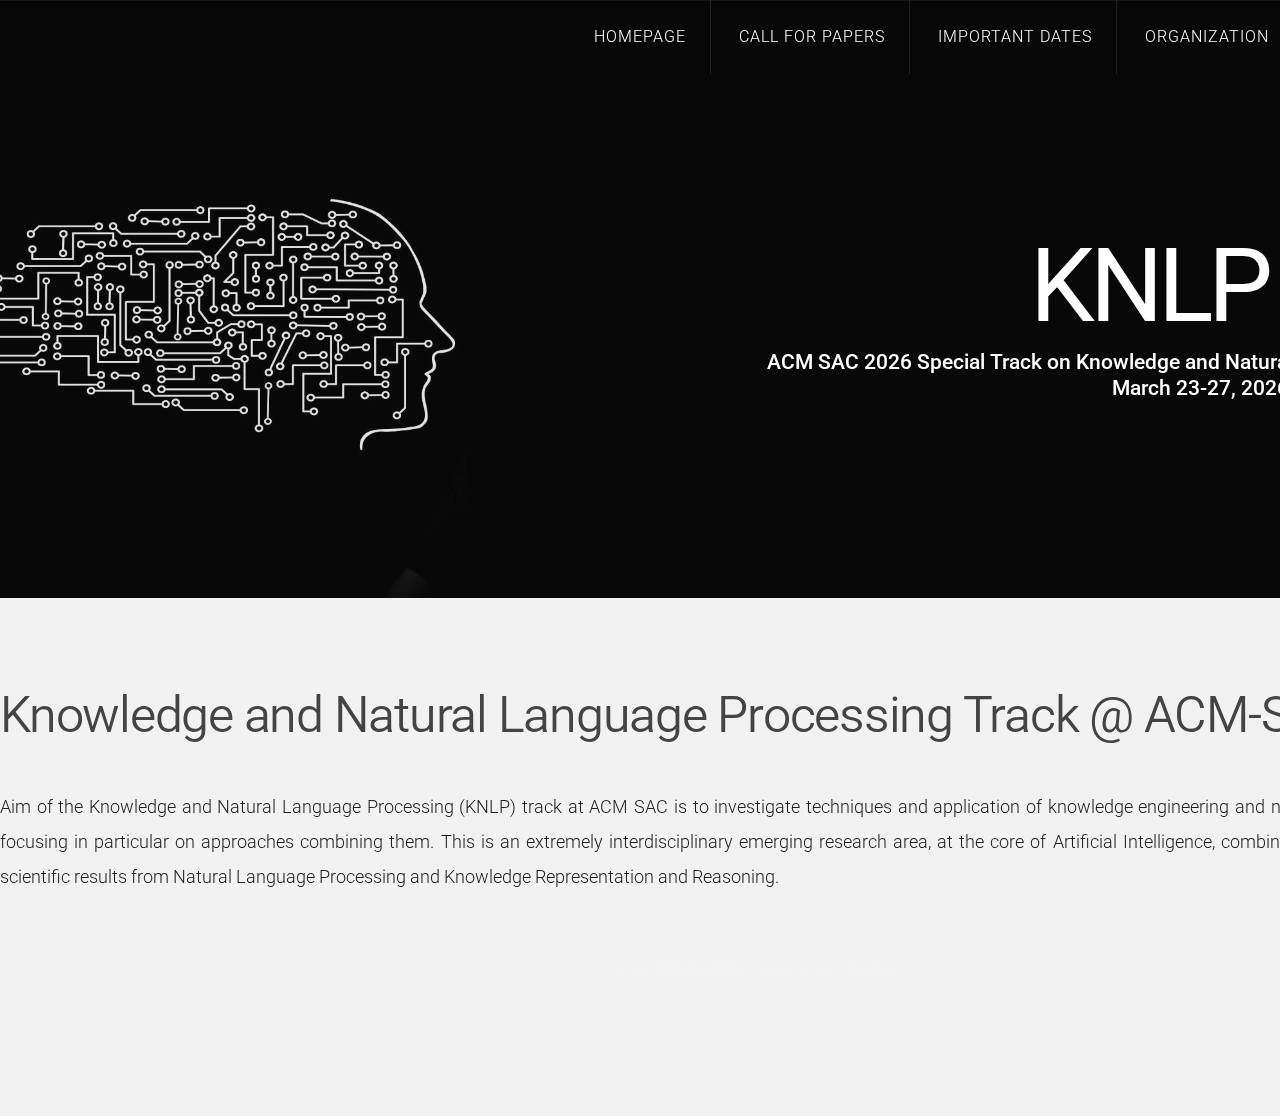
<file: index.html>
<!DOCTYPE HTML>
<html>
	<head>
		<title>KNLP 2026 - SAC Special Track on Knowledge and Natural Language Processing</title>
		<meta http-equiv="content-type" content="text/html; charset=utf-8" />
		<meta name="description" content="" />
		<meta name="keywords" content="" />
		<link href='https://fonts.googleapis.com/css?family=Roboto:400,100,300,700,500,900' rel='stylesheet' type='text/css'>
		<script src="https://ajax.googleapis.com/ajax/libs/jquery/1.11.0/jquery.min.js"></script>
		<script src="js/skel.min.js"></script>
		<script src="js/skel-panels.min.js"></script>
		<script src="js/init.js"></script>
		<noscript>
			<link rel="stylesheet" href="css/skel-noscript.css" />
			<link rel="stylesheet" href="css/style.css" />
			<link rel="stylesheet" href="css/style-desktop.css" />
		</noscript>
	</head>
	<body class="homepage">

	<!-- Header -->
		<div id="header">
			<div id="nav-wrapper"> 
				<!-- Nav -->
				<nav id="nav">
					<ul>
						<li class="active"><a href="index.html">Homepage</a></li>
						<li><a href="call_for_papers.html">Call For Papers</a></li>
						<li><a href="important_dates.html">Important Dates</a></li>
						<li><a href="organization.html">Organization</a></li>
						<li><a href="programme.html">Accepted Papers</a></li>
					</ul>
				</nav>
			</div>
			<div class="container"> 
				
				<!-- Logo -->
				<div id="logo">
					<h1><a href="#">KNLP 2026</a></h1>
					<span class="tag"><p style="text-align: right; font-weight: 500">ACM SAC 2026 Special Track on Knowledge and Natural Language Processing<br />March 23-27, 2026 - Thessaloniki, Greece</p></span>
					
				</div>
			</div>
		</div>

	<!-- Featured -->
		<div id="featured">
			<div class="container">
				<div class="row">
				
				<header>
					<h2 style="text-align: left">Knowledge and Natural Language Processing Track @ ACM-SAC</h2>
				</header>
				<p>
Aim of the Knowledge and Natural Language Processing (KNLP) track at ACM SAC is to investigate techniques and application of knowledge engineering and natural language processing, focusing in particular on approaches combining them. This is an extremely interdisciplinary emerging research area, at the core of Artificial Intelligence, combining and complementing the scientific results from Natural Language Processing and Knowledge Representation and Reasoning.</p>

	<!-- Copyright -->
		<div id="copyright">
			<div class="container">
				Design: <a href="http://templated.co">TEMPLATED</a> Banner image: <a href="https://pixabay.com/it/illustrations/uomo-circuiti-5899201/">Pixabay</a>
			</div>
		</div>

	</body>
</html>
</file>
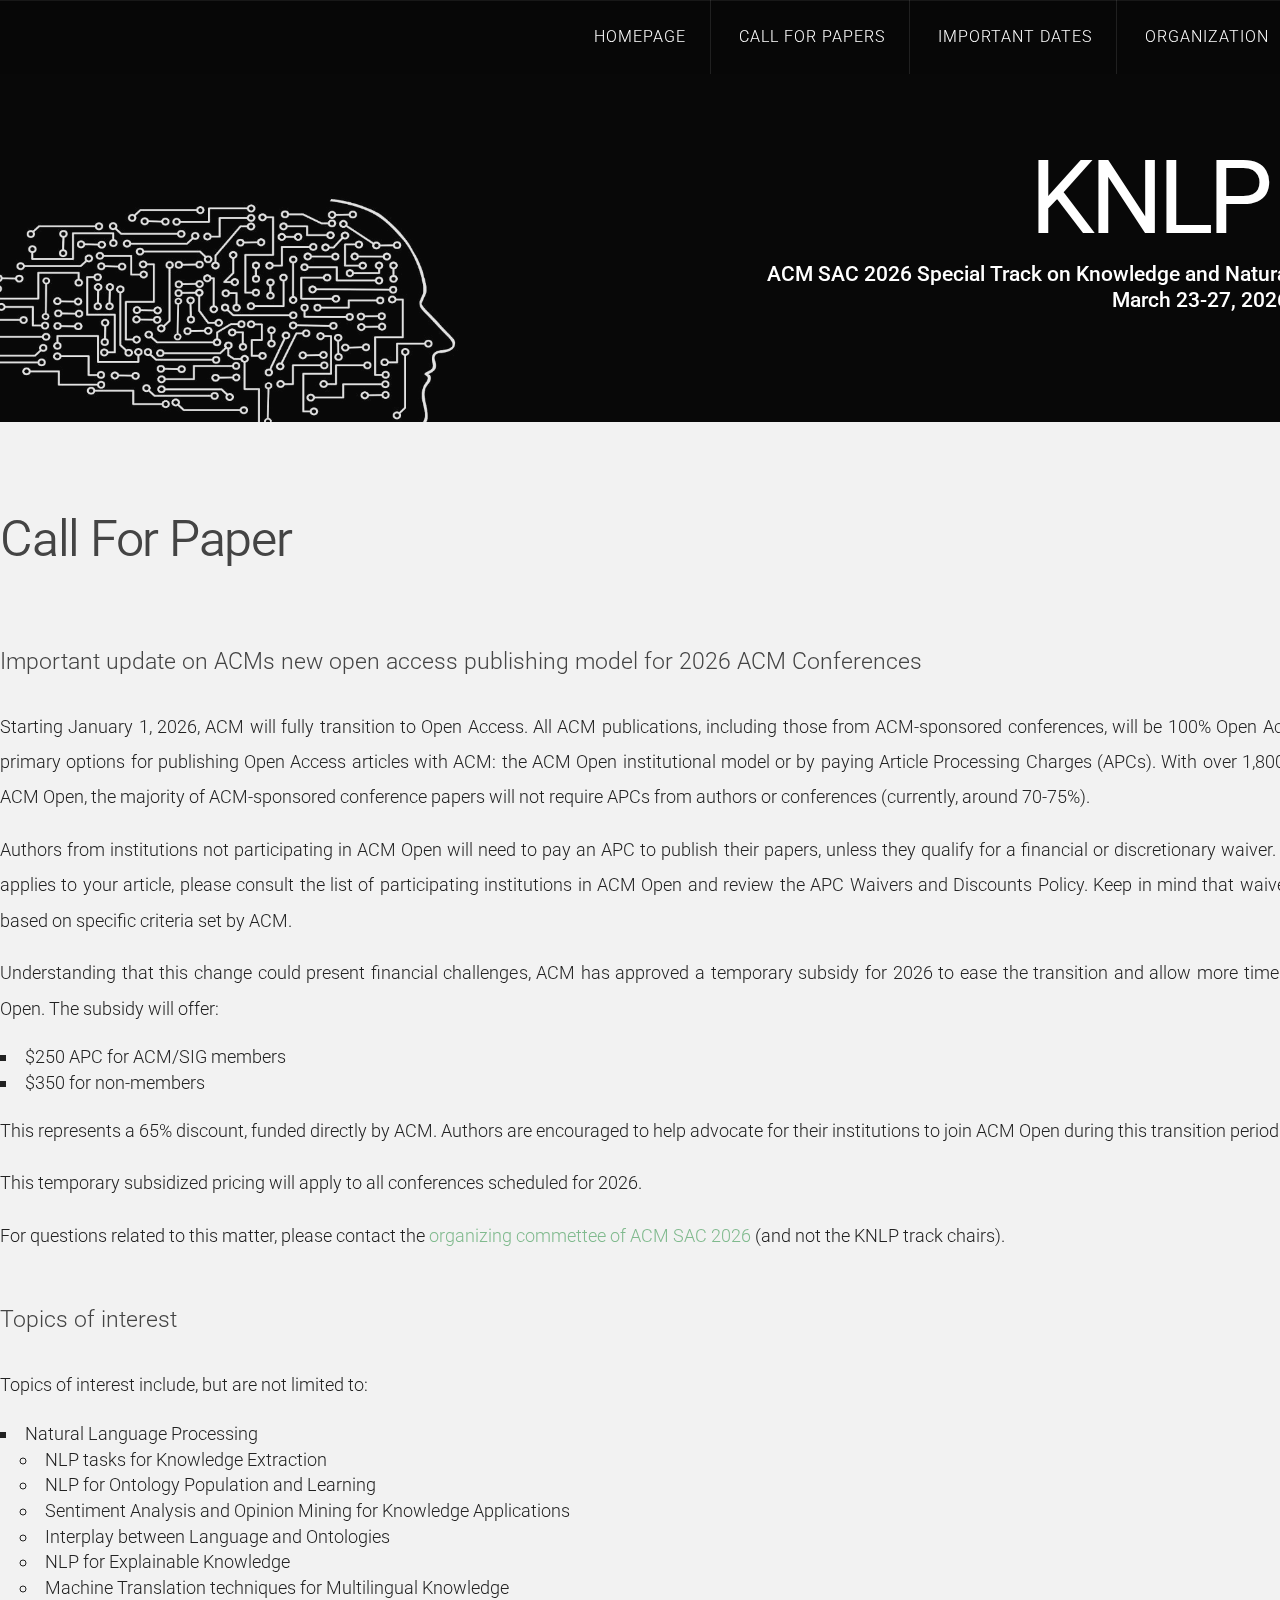
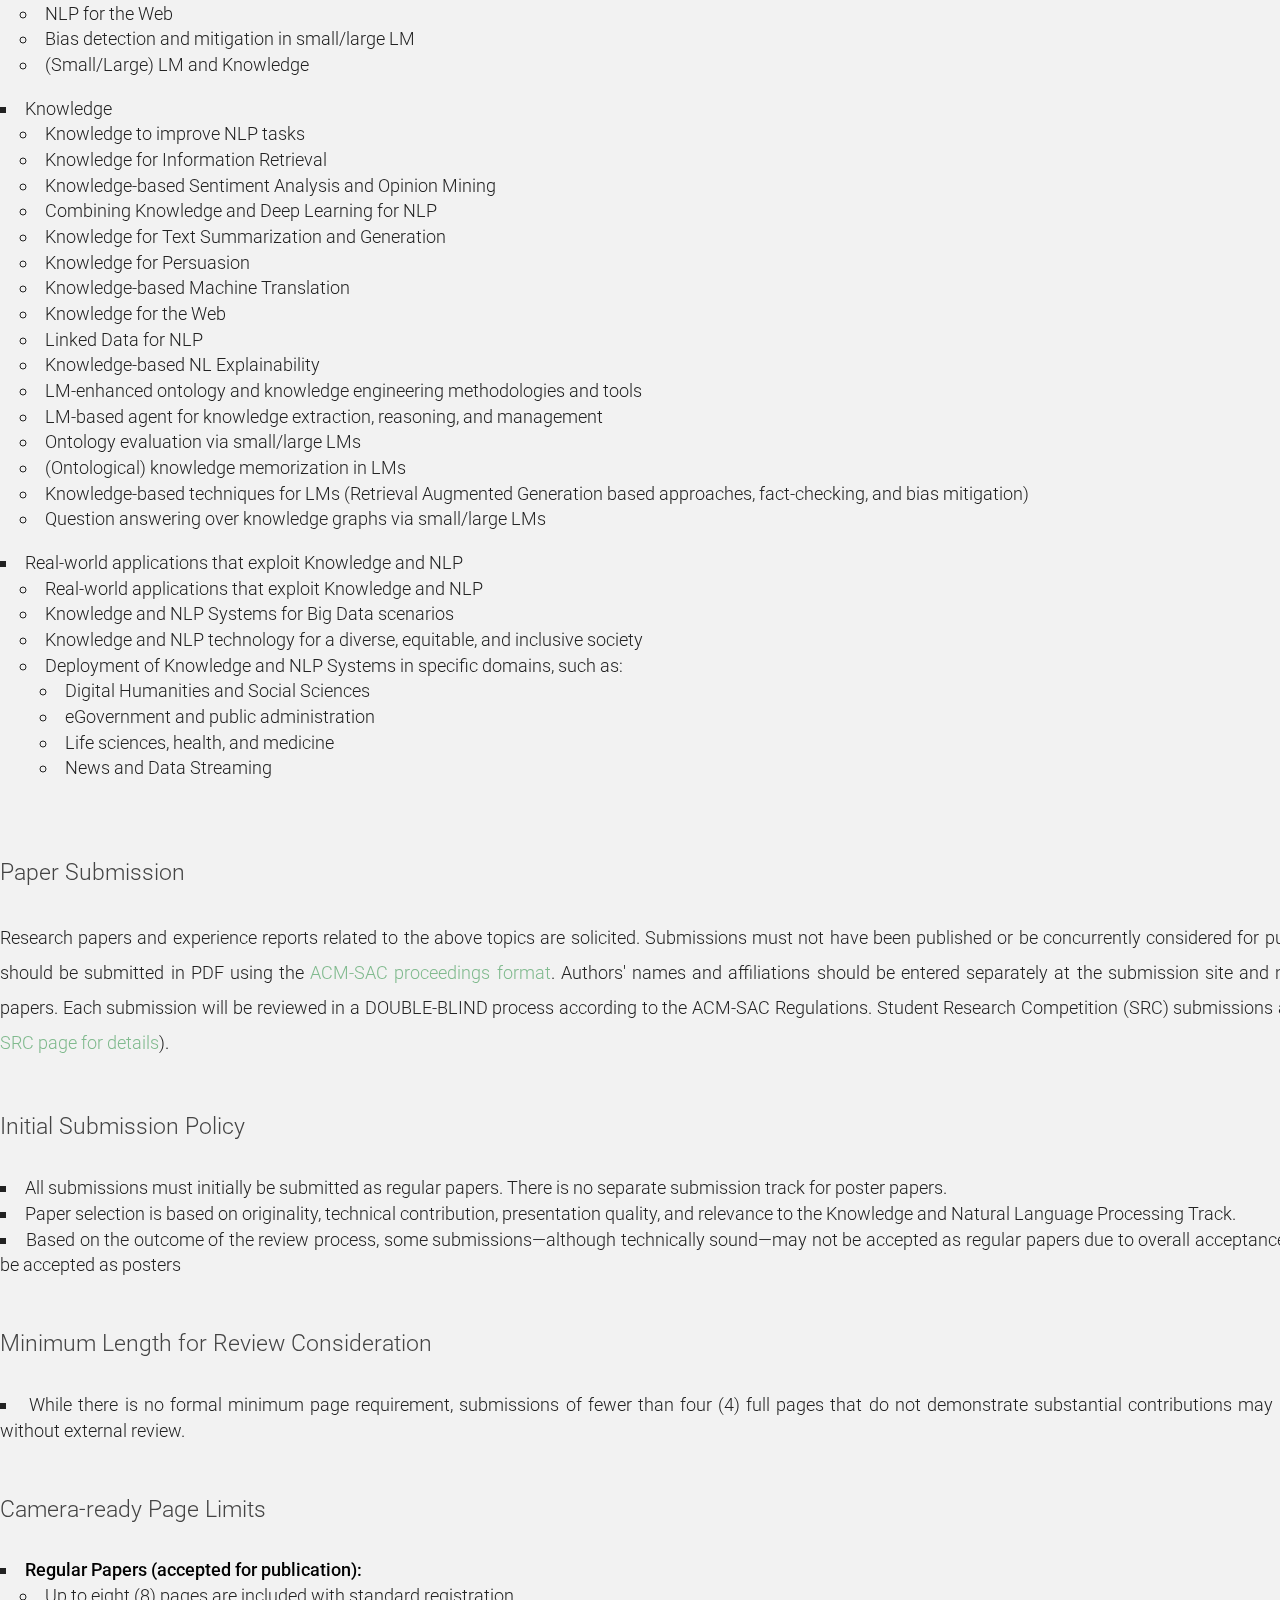
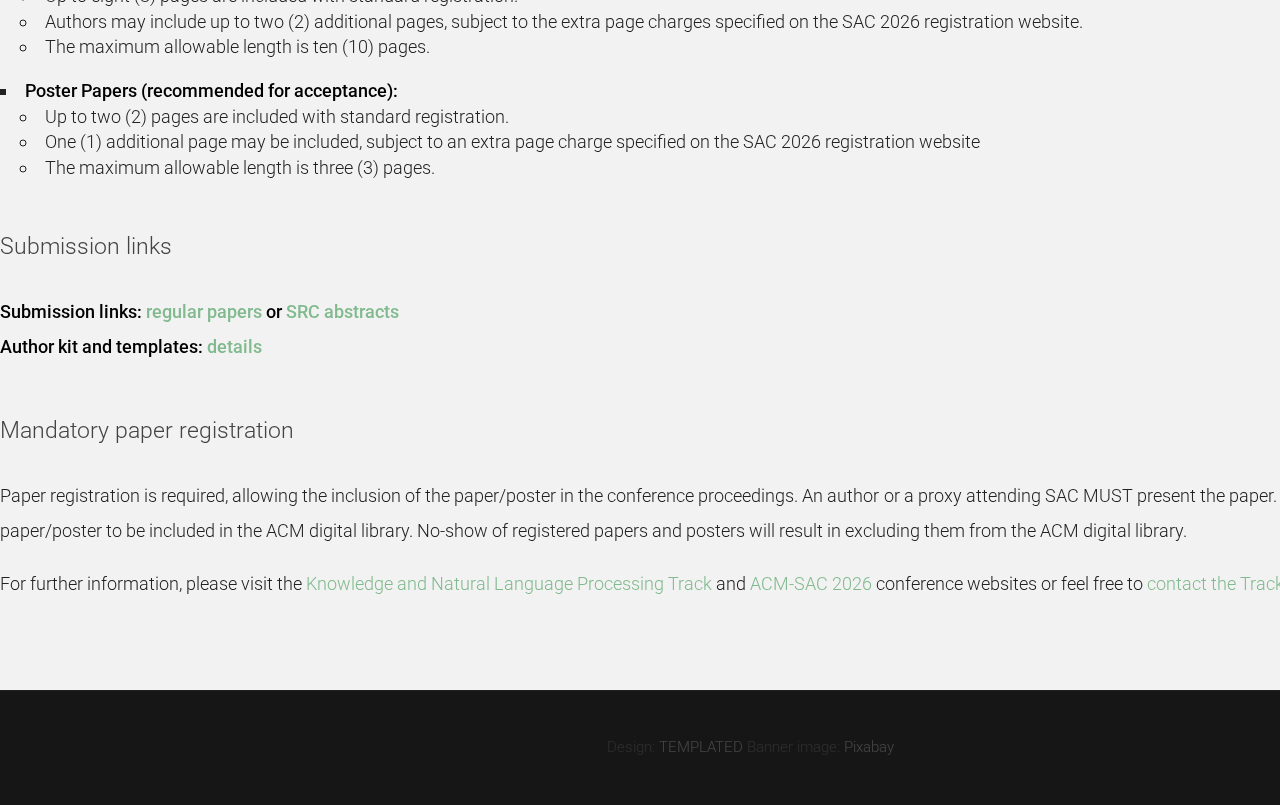
<file: call_for_papers.html>
<!DOCTYPE HTML>
<!--
	Linear by TEMPLATED
    templated.co @templatedco
    Released for free under the Creative Commons Attribution 3.0 license (templated.co/license)
-->
<html>
	<head>
		<title>KNLP 2026 - SAC Special Track on Knowledge and Natural Language Processing</title>
		<meta http-equiv="content-type" content="text/html; charset=utf-8" />
		<meta name="description" content="" />
		<meta name="keywords" content="" />
		<link href='https://fonts.googleapis.com/css?family=Roboto:400,100,300,700,500,900' rel='stylesheet' type='text/css'>
		<script src="https://ajax.googleapis.com/ajax/libs/jquery/1.11.0/jquery.min.js"></script>
		<script src="js/skel.min.js"></script>
		<script src="js/skel-panels.min.js"></script>
		<script src="js/init.js"></script>
		<noscript>
			<link rel="stylesheet" href="css/skel-noscript.css" />
			<link rel="stylesheet" href="css/style.css" />
			<link rel="stylesheet" href="css/style-desktop.css" />
		</noscript>
	</head>
	<body>

	<!-- Header -->
		<div id="header">
			<div id="nav-wrapper"> 
				<!-- Nav -->
				<nav id="nav">
					<ul>
						<li><a href="index.html">Homepage</a></li>
						<li class="active"><a href="call_for_papers.html">Call For Papers</a></li>
						<li><a href="important_dates.html">Important Dates</a></li>
						<li><a href="organization.html">Organization</a></li>
						<li><a href="programme.html">Accepted Papers</a></li>
					</ul>
				</nav>
			</div>
			<div class="container"> 
				
				<!-- Logo -->
				<div id="logo">
					<h1><a href="#">KNLP 2026</a></h1>
					<span class="tag"><p style="text-align: right; font-weight: 500">ACM SAC 2026 Special Track on Knowledge and Natural Language Processing<br />March 23-27, 2026 - Thessaloniki, Greece</p></span>
					
				</div>
			</div>
		</div>
	<!-- Header --> 

	<!-- Main -->
		<div id="featured">
			<div id="content" class="container">
				<section>
					<header>
						<h2 style="text-align: left">Call For Paper</h2>
					</header>
					<p>

<h3>Important update on ACMs new open access publishing model for 2026 ACM Conferences</h3>

<p>Starting January 1, 2026, ACM will fully transition to Open Access. All ACM publications, including those from ACM-sponsored conferences, will be 100% Open Access. Authors will have two primary options for publishing Open Access articles with ACM: the ACM Open institutional model or by paying Article Processing Charges (APCs). With over 1,800 institutions already part of ACM Open, the majority of ACM-sponsored conference papers will not require APCs from authors or conferences (currently, around 70-75%).</p>
<p>Authors from institutions not participating in ACM Open will need to pay an APC to publish their papers, unless they qualify for a financial or discretionary waiver. To find out whether an APC applies to your article, please consult the list of participating institutions in ACM Open and review the APC Waivers and Discounts Policy. Keep in mind that waivers are rare and are granted based on specific criteria set by ACM.</p>
<p>Understanding that this change could present financial challenges, ACM has approved a temporary subsidy for 2026 to ease the transition and allow more time for institutions to join ACM Open. The subsidy will offer:
<ul style="font-size: 18px; list-style-type: square; list-style-position: inside; list-style-image: none;">
<li>$250 APC for ACM/SIG members</li>
<li>$350 for non-members</li>
</ul>
</p>
<p>This represents a 65% discount, funded directly by ACM. Authors are encouraged to help advocate for their institutions to join ACM Open during this transition period.</p>
<p>This temporary subsidized pricing will apply to all conferences scheduled for 2026.</p>
<p>For questions related to this matter, please contact the <a href="https://www.sigapp.org/sac/sac2026/organization.php"> organizing commettee of ACM SAC 2026</a> (and not the KNLP track chairs).</p>

<h3>Topics of interest</h3>

<p>Topics of interest include, but are not limited to:
<ul style="font-size: 18px; list-style-type: square; list-style-position: inside; list-style-image: none;">
<li>Natural Language Processing
<ul style="list-style-type: circle; list-style-position: inside; list-style-image: none; margin-left:20px;">
  <li>NLP tasks for Knowledge Extraction</li>
  <li>NLP for Ontology Population and Learning</li>
  <li>Sentiment Analysis and Opinion Mining for Knowledge Applications</li>
  <li>Interplay between Language and Ontologies</li>
  <li>NLP for Explainable Knowledge</li>
  <li>Machine Translation techniques for Multilingual Knowledge</li>
  <li>NLP for the Web</li>
  <li>Bias detection and mitigation in small/large LM</li>
  <li>(Small/Large) LM and Knowledge</li>
</ul>
</li>
<li>Knowledge
<ul style="list-style-type: circle; list-style-position: inside; list-style-image: none; margin-left:20px;">
  <li>Knowledge to improve NLP tasks</li>
  <li>Knowledge for Information Retrieval</li>
  <li>Knowledge-based Sentiment Analysis and Opinion Mining</li>
  <li>Combining Knowledge and Deep Learning for NLP</li>
  <li>Knowledge for Text Summarization and Generation</li>
  <li>Knowledge for Persuasion</li>
  <li>Knowledge-based Machine Translation</li>
  <li>Knowledge for the Web</li>
  <li>Linked Data for NLP</li>
  <li>Knowledge-based NL Explainability</li>
  <li>LM-enhanced ontology and knowledge engineering methodologies and tools</li>
  <li>LM-based agent for knowledge extraction, reasoning, and management</li>
  <li>Ontology evaluation via small/large LMs</li>
  <li>(Ontological) knowledge memorization in LMs</li>
  <li>Knowledge-based techniques for LMs (Retrieval Augmented Generation based approaches, fact-checking, and bias mitigation)</li>
  <li>Question answering over knowledge graphs via small/large LMs</li>
</ul>
</li>
<li>Real-world applications that exploit Knowledge and NLP
<ul style="list-style-type: circle; list-style-position: inside; list-style-image: none; margin-left:20px;">
  <li>Real-world applications that exploit Knowledge and NLP</li>
  <li>Knowledge and NLP Systems for Big Data scenarios</li>
  <li>Knowledge and NLP technology for a diverse, equitable, and inclusive society</li>
  <li>Deployment of Knowledge and NLP Systems in specific domains, such as:</li>
<ul style="list-style-type: circle; list-style-position: inside; list-style-image: none; margin-left:20px;">
  <li>Digital Humanities and Social Sciences</li>
  <li>eGovernment and public administration</li>
  <li>Life sciences, health, and medicine</li>
  <li>News and Data Streaming</li>
</ul>
</li>
</ul>
</li>
</ul>
</p>
<br/>

<!--
<p>
Particularly of interest will be submissions proposing novel knowledge and language processing strategies within the following domains:
<ul style="font-size: 18px; list-style-type: square; list-style-position: inside; list-style-image: none;">
<li>Digital Healthcare</li>
<li>Digital Humanities</li>
<li>Sentiment Analysis</li>
</ul>
</p>
-->

<h3>Paper Submission</h3>
<p>
Research papers and experience reports related to the above topics are solicited. Submissions must not have been published or be concurrently considered for publication elsewhere. Papers should be submitted in PDF using the <a href="https://www.sigapp.org/sac/sac2026/authorkit.php">ACM-SAC proceedings format</a>. Authors' names and affiliations should be entered separately at the submission site and not appear in the submitted papers. Each submission will be reviewed in a DOUBLE-BLIND process according to the ACM-SAC Regulations. Student Research Competition (SRC) submissions are welcome (see <a href="https://www.sigapp.org/sac/sac2026/src_program.php">SAC 2026 SRC page for details</a>).
</p>

<h3>Initial Submission Policy</h3>
<ul style="font-size: 18px; list-style-type: square; list-style-position: inside; list-style-image: none;">
    <li>All submissions must initially be submitted as regular papers. There is no separate submission track for poster papers.</li>
	<li>Paper selection is based on originality, technical contribution, presentation quality, and relevance to the Knowledge and Natural Language Processing Track.</li>
    <li>Based on the outcome of the review process, some submissions—although technically sound—may not be accepted as regular papers due to overall acceptance rate constraints, and could be accepted as posters</li>
</ul>

<h3>Minimum Length for Review Consideration</h3>
  <ul style="font-size: 18px; list-style-type: square; list-style-position: inside; list-style-image: none;">
    <li>While there is no formal minimum page requirement, submissions of fewer than four (4) full pages that do not demonstrate substantial contributions may be subject to desk rejection without external review.</li>
  </ul>

<h3>Camera-ready Page Limits</h3>
  <ul style="font-size: 18px; list-style-type: square; list-style-position: inside; list-style-image: none;">
    <li><strong>Regular Papers (accepted for publication):</strong>
      <ul style="list-style-type: circle; list-style-position: inside; list-style-image: none; margin-left:20px;">
        <li>Up to eight (8) pages are included with standard registration.</li>
        <li>Authors may include up to two (2) additional pages, subject to the extra page charges specified on the SAC 2026 registration website.</li>
        <li>The maximum allowable length is ten (10) pages.</li>
      </ul>
    </li>
    <li><strong>Poster Papers (recommended for acceptance):</strong>
      <ul style="list-style-type: circle; list-style-position: inside; list-style-image: none; margin-left:20px;">
        <li>Up to two (2) pages are included with standard registration.</li>
        <li>One (1) additional page may be included, subject to an extra page charge specified on the SAC 2026 registration website</li>
        <li>The maximum allowable length is three (3) pages.</li>
      </ul>
    </li>
  </ul>


<h3>Submission links</h3>

<p>
	<strong>Submission links: <a href="https://www.sigapp.org/sac/sac2026/submission.php">regular papers</a> or <a href="https://www.sigapp.org/sac/sac2026/submission_src.php">SRC abstracts</a><br/>
	Author kit and templates: <a href="https://www.sigapp.org/sac/sac2026/authorkit.php">details</a></strong>
</p>

<h3>Mandatory paper registration</h3>
<p>
	Paper registration is required, allowing the inclusion of the paper/poster in the conference proceedings. An author or a proxy attending SAC MUST present the paper. This is a requirement for the paper/poster to be included in the ACM digital library. No-show of registered papers and posters will result in excluding them from the ACM digital library. 
</p>		
<p>
For further information, please visit the <a href="https://knlp.fbk.eu/">Knowledge and Natural Language Processing Track</a> and <a href="https://www.sigapp.org/sac/sac2026/">ACM-SAC 2026</a> conference websites or feel free to <a href="mailto:knlp@fbk.eu">contact the Track Co-Chairs</a>.	
</p>						

				</section>
			</div>
		</div>
	<!-- /Main -->

	<!-- Tweet 
		<div id="tweet">
			<div class="container">
				<section>
					<blockquote>&ldquo;In posuere eleifend odio. Quisque semper augue mattis wisi. Maecenas ligula. Pellentesque viverra vulputate enim. Aliquam erat volutpat.&rdquo;</blockquote>
				</section>
			</div>
		</div>
	<!-- /Tweet -->

	<!-- Footer
		<div id="footer">
			<div class="container">
				<section>
					<header>
						<h2>Get in touch</h2>
						<span class="byline">Integer sit amet pede vel arcu aliquet pretium</span>
					</header>
					<ul class="contact">
						<li><a href="#" class="fa fa-twitter"><span>Twitter</span></a></li>
						<li class="active"><a href="#" class="fa fa-facebook"><span>Facebook</span></a></li>
						<li><a href="#" class="fa fa-dribbble"><span>Pinterest</span></a></li>
						<li><a href="#" class="fa fa-tumblr"><span>Google+</span></a></li>
					</ul>
				</section>
			</div>
		</div>
	<!-- /Footer -->

	<!-- Copyright -->
		<div id="copyright">
			<div class="container">
				Design: <a href="http://templated.co">TEMPLATED</a> Banner image: <a href="https://pixabay.com/it/illustrations/uomo-circuiti-5899201/">Pixabay</a>
			</div>
		</div>


	</body>
</html>
</file>
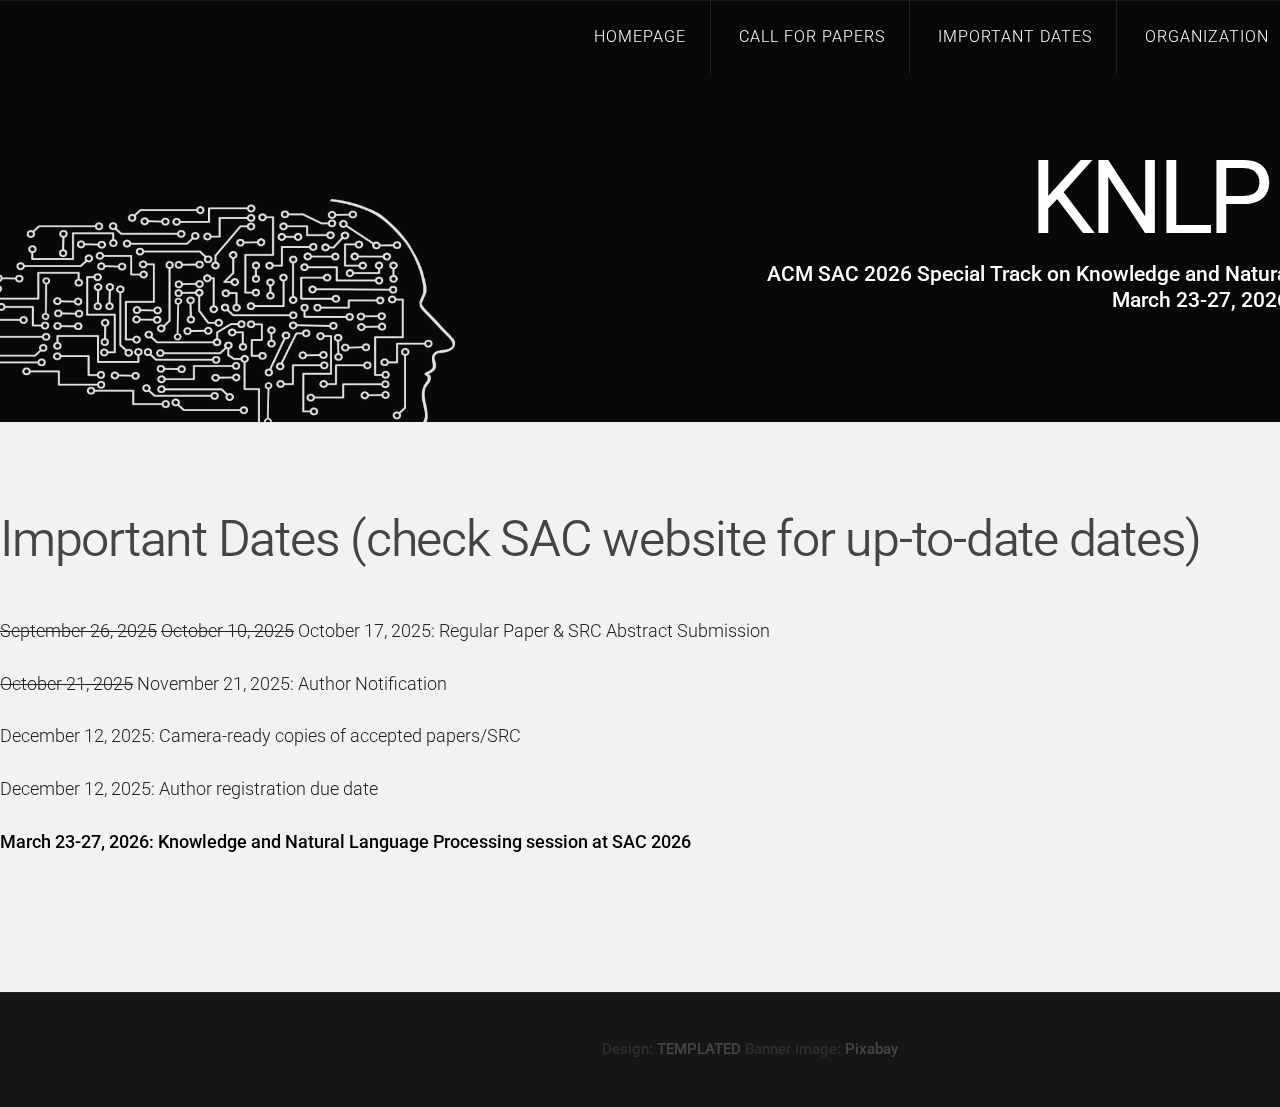
<file: important_dates.html>
<!DOCTYPE HTML>
<!--
	Linear by TEMPLATED
    templated.co @templatedco
    Released for free under the Creative Commons Attribution 3.0 license (templated.co/license)
-->
<html>
	<head>
		<title>KNLP 2026 - SAC Special Track on Knowledge and Natural Language Processing</title>
		<meta http-equiv="content-type" content="text/html; charset=utf-8" />
		<meta name="description" content="" />
		<meta name="keywords" content="" />
		<link href='https://fonts.googleapis.com/css?family=Roboto:400,100,300,700,500,900' rel='stylesheet' type='text/css'>
		<script src="https://ajax.googleapis.com/ajax/libs/jquery/1.11.0/jquery.min.js"></script>
		<script src="js/skel.min.js"></script>
		<script src="js/skel-panels.min.js"></script>
		<script src="js/init.js"></script>
		<noscript>
			<link rel="stylesheet" href="css/skel-noscript.css" />
			<link rel="stylesheet" href="css/style.css" />
			<link rel="stylesheet" href="css/style-desktop.css" />
		</noscript>
	</head>
	<body>

	<!-- Header -->
		<div id="header">
			<div id="nav-wrapper"> 
				<!-- Nav -->
				<nav id="nav">
					<ul>
						<li><a href="index.html">Homepage</a></li>
						<li><a href="call_for_papers.html">Call For Papers</a></li>
						<li class="active"><a href="important_dates.html">Important Dates</a></li>
						<li><a href="organization.html">Organization</a></li>
						<li><a href="programme.html">Accepted Papers</a></li>
					</ul>
				</nav>
			</div>
			<div class="container"> 
				
				<!-- Logo -->
				<div id="logo">
					<h1><a href="#">KNLP 2026</a></h1>
					<span class="tag"><p style="text-align: right; font-weight: 500">ACM SAC 2026 Special Track on Knowledge and Natural Language Processing<br />March 23-27, 2026 - Thessaloniki, Greece</p></span>
					
				</div>
			</div>
		</div>
	<!-- Header --> 

	<!-- Main -->
		<div id="featured">
			<div class="container">
				<div class="row">

					<!-- Content -->
					<div id="content">
						<section>
							<header>
								<h2 style="text-align: left">Important Dates (check <a href="https://www.sigapp.org/sac/sac2026/#important-dates">SAC website</a> for up-to-date dates)</h2>
							</header>
							<p><s>September 26, 2025</s> <s>October 10, 2025</s> October 17, 2025: Regular Paper & SRC Abstract Submission</p>
							<p><s>October 21, 2025</s> November 21, 2025: Author Notification</p>
							<p>December 12, 2025: Camera-ready copies of accepted papers/SRC</p>
							<p>December 12, 2025: Author registration due date</p>
							<p><b>March 23-27, 2026: Knowledge and Natural Language Processing session at SAC 2026</p>
						</section>
					</div>
				</div>
			</div>
		</div>
					
	<!-- /Footer -->

	<!-- Copyright -->
		<div id="copyright">
			<div class="container">
				Design: <a href="http://templated.co">TEMPLATED</a> Banner image: <a href="https://pixabay.com/it/illustrations/uomo-circuiti-5899201/">Pixabay</a>
			</div>
		</div>


	</body>
</html>
</file>
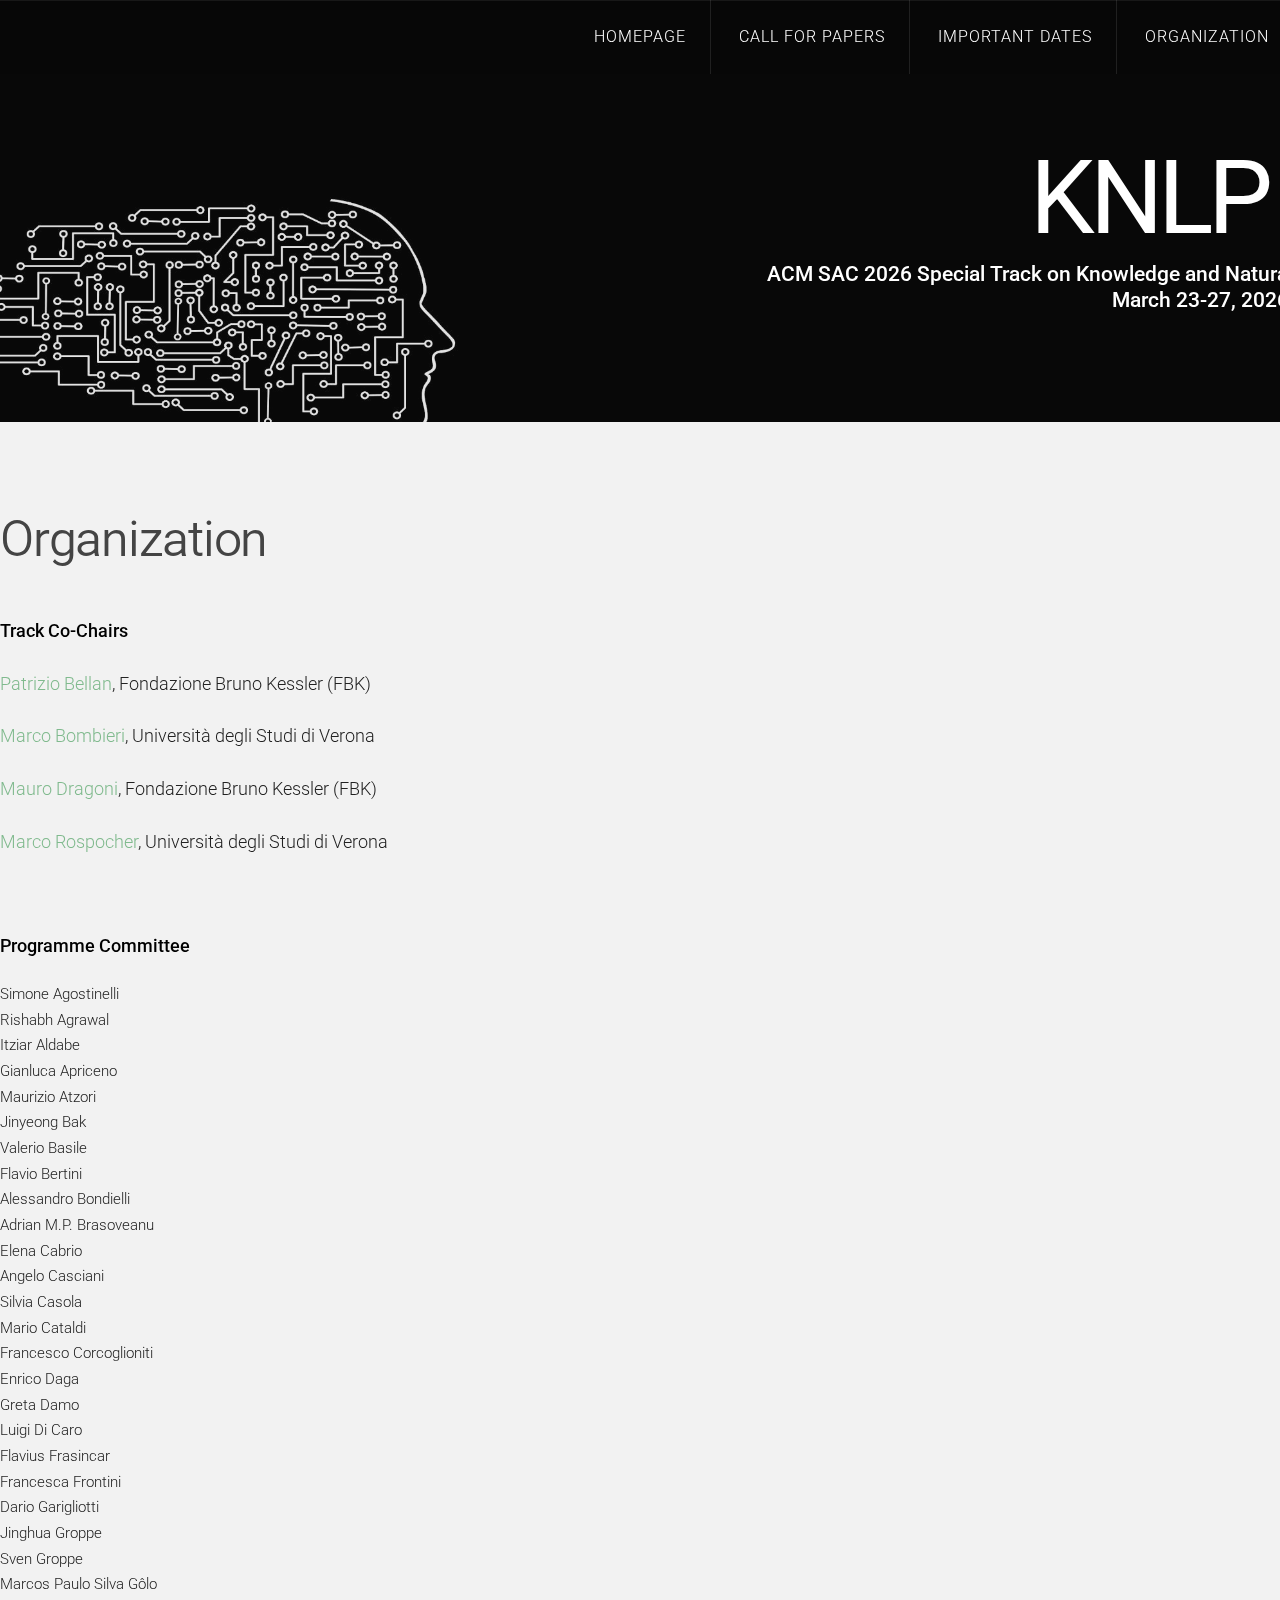
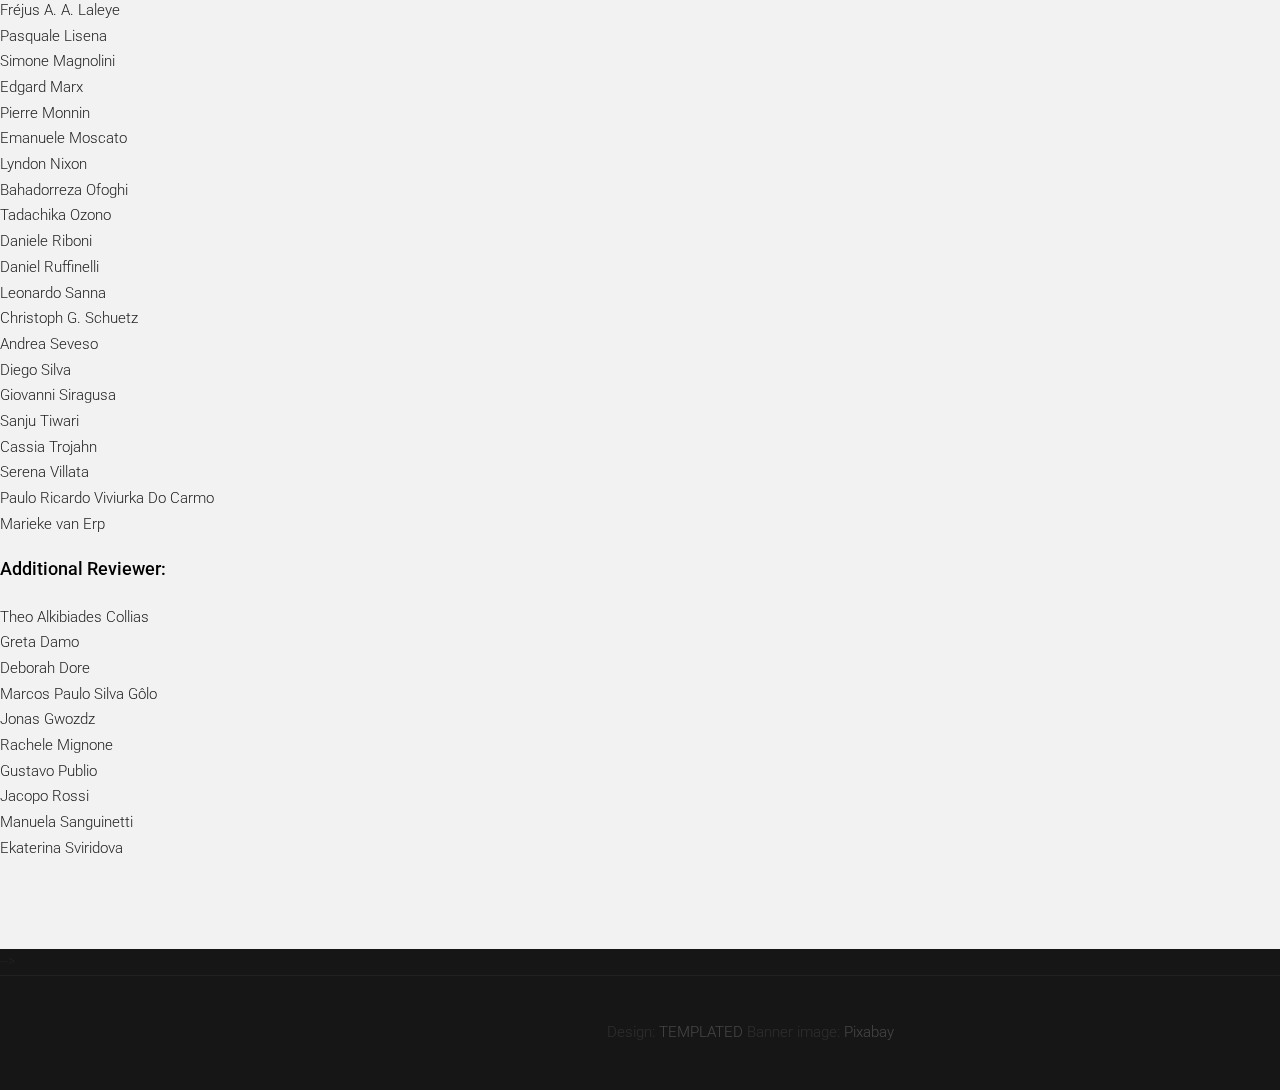
<file: organization.html>
<!DOCTYPE HTML>
<!--
	Linear by TEMPLATED
    templated.co @templatedco
    Released for free under the Creative Commons Attribution 3.0 license (templated.co/license)
-->
<html>
	<head>
		<title>KNLP 2026 - SAC Special Track on Knowledge and Natural Language Processing</title>
		<meta http-equiv="content-type" content="text/html; charset=utf-8" />
		<meta name="description" content="" />
		<meta name="keywords" content="" />
		<link href='https://fonts.googleapis.com/css?family=Roboto:400,100,300,700,500,900' rel='stylesheet' type='text/css'>
		<script src="https://ajax.googleapis.com/ajax/libs/jquery/1.11.0/jquery.min.js"></script>
		<script src="js/skel.min.js"></script>
		<script src="js/skel-panels.min.js"></script>
		<script src="js/init.js"></script>
		<noscript>
			<link rel="stylesheet" href="css/skel-noscript.css" />
			<link rel="stylesheet" href="css/style.css" />
			<link rel="stylesheet" href="css/style-desktop.css" />
		</noscript>
	</head>
	<body>

	<!-- Header -->
		<div id="header">
			<div id="nav-wrapper"> 
				<!-- Nav -->
				<nav id="nav">
					<ul>
						<li><a href="index.html">Homepage</a></li>
						<li><a href="call_for_papers.html">Call For Papers</a></li>
						<li><a href="important_dates.html">Important Dates</a></li>
						<li class="active"><a href="organization.html">Organization</a></li>
						<li><a href="programme.html">Accepted Papers</a></li>
					</ul>
				</nav>
			</div>
			<div class="container"> 
				
				<!-- Logo -->
				<div id="logo">
					<h1><a href="#">KNLP 2026</a></h1>
					<span class="tag"><p style="text-align: right; font-weight: 500">ACM SAC 2026 Special Track on Knowledge and Natural Language Processing<br />March 23-27, 2026 - Thessaloniki, Greece</p></span>
					
				</div>
			</div>
		</div>
	<!-- Header --> 

	<!-- Main -->
		<div id="featured">
			<div class="container">
				<div class="row">

					<!-- Content -->
					<div id="content" class="8u skel-cell-important">
						<section>
							<header>
								<h2 style="text-align: left">Organization</h2>
							</header>
							<p><b>Track Co-Chairs</b></p>
							<p><a href="https://ida.fbk.eu/our-team/patriziobellan">Patrizio Bellan</a>, Fondazione Bruno Kessler (FBK)</p>
							<p><a href="https://www.dlls.univr.it/?ent=persona&id=47188&lang=frThe">Marco Bombieri</a>, Universit&agrave; degli Studi di Verona</p>
							<p><a href="http://www.maurodragoni.com/">Mauro Dragoni</a>, Fondazione Bruno Kessler (FBK)</p>
							<p><a href="https://marcorospocher.com">Marco Rospocher</a>, Universit&agrave; degli Studi di Verona</p>
							<br/><br/>
							<p><strong>Programme Committee</strong></p>
							<ul>
							<li>Simone Agostinelli</li>
							<li>Rishabh Agrawal</li>
							<li>Itziar Aldabe</li>
							<li>Gianluca Apriceno</li>
							<li>Maurizio Atzori</li>
							<li>Jinyeong Bak</li>
							<li>Valerio Basile</li>
							<li>Flavio Bertini</li>
							<li>Alessandro Bondielli</li>
							<li>Adrian M.P. Brasoveanu</li>
							<li>Elena Cabrio</li>
							<li>Angelo Casciani</li>
							<li>Silvia Casola</li>
							<li>Mario Cataldi</li>
							<li>Francesco Corcoglioniti</li>
							<li>Enrico Daga</li>
							<li>Greta Damo</li>
							<li>Luigi Di Caro</li>
							<li>Flavius Frasincar</li>
							<li>Francesca Frontini</li>
							<li>Dario Garigliotti</li>
							<li>Jinghua Groppe</li>
							<li>Sven Groppe</li>
							<li>Marcos Paulo Silva Gôlo</li>
							<li>Fréjus A. A. Laleye</li>
							<li>Pasquale Lisena</li>
							<li>Simone Magnolini</li>
							<li>Edgard Marx</li>
							<li>Pierre Monnin</li>
							<li>Emanuele Moscato</li>
							<li>Lyndon Nixon</li>
							<li>Bahadorreza Ofoghi</li>
							<li>Tadachika Ozono</li>
							<li>Daniele Riboni</li>
							<li>Daniel Ruffinelli</li>
							<li>Leonardo Sanna</li>
							<li>Christoph G. Schuetz</li>
							<li>Andrea Seveso</li>
							<li>Diego Silva</li>
							<li>Giovanni Siragusa</li>
							<li>Sanju Tiwari</li>
							<li>Cassia Trojahn</li>
							<li>Serena Villata</li>
							<li>Paulo Ricardo Viviurka Do Carmo</li>
							<li>Marieke van Erp</li>
							</ul>
							<p><strong>Additional Reviewer:</strong></p>
							<ul>
							<li>Theo Alkibiades Collias</li>
							<li>Greta Damo</li>
							<li>Deborah Dore</li>
							<li>Marcos Paulo Silva Gôlo</li>
							<li>Jonas Gwozdz</li>
							<li>Rachele Mignone</li>
							<li>Gustavo Publio</li>
							<li>Jacopo Rossi</li>
							<li>Manuela Sanguinetti</li>
							<li>Ekaterina Sviridova</li>
							</ul>
						</section>
					</div>
				</div>
			</div>
		</div> -->


	<!-- Copyright -->
		<div id="copyright">
			<div class="container">
				Design: <a href="http://templated.co">TEMPLATED</a> Banner image: <a href="https://pixabay.com/it/illustrations/uomo-circuiti-5899201/">Pixabay</a>
			</div>
		</div>


	</body>
</html>
</file>
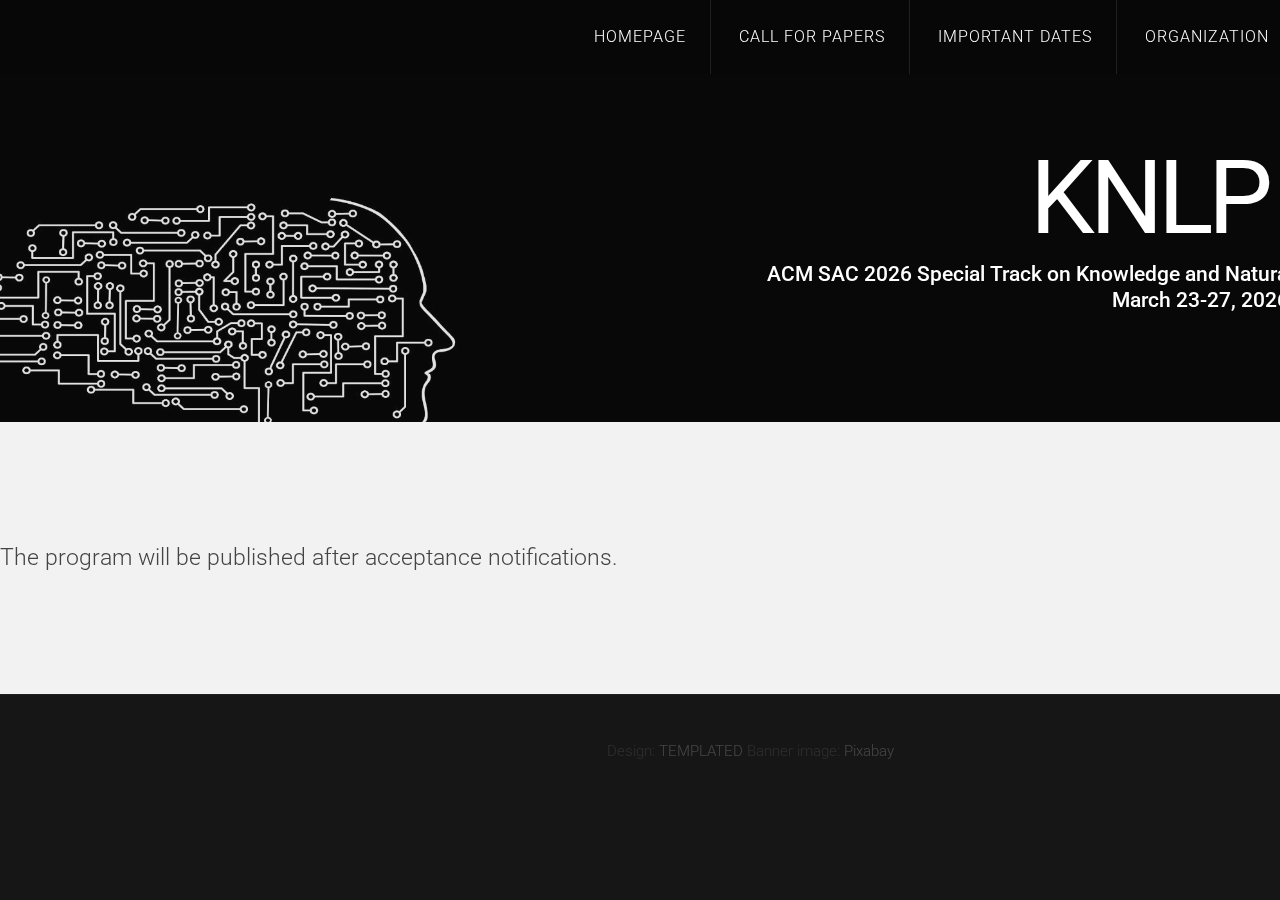
<file: programme.html>
<!DOCTYPE HTML>
<!--
	Linear by TEMPLATED
    templated.co @templatedco
    Released for free under the Creative Commons Attribution 3.0 license (templated.co/license)
-->
<html>
	<head>
		<title>KNLP 2026 - SAC Special Track on Knowledge and Natural Language Processing</title>
		<meta http-equiv="content-type" content="text/html; charset=utf-8" />
		<meta name="description" content="" />
		<meta name="keywords" content="" />
		<link href='https://fonts.googleapis.com/css?family=Roboto:400,100,300,700,500,900' rel='stylesheet' type='text/css'>
		<script src="https://ajax.googleapis.com/ajax/libs/jquery/1.11.0/jquery.min.js"></script>
		<script src="js/skel.min.js"></script>
		<script src="js/skel-panels.min.js"></script>
		<script src="js/init.js"></script>
		<noscript>
			<link rel="stylesheet" href="css/skel-noscript.css" />
			<link rel="stylesheet" href="css/style.css" />
			<link rel="stylesheet" href="css/style-desktop.css" />
		</noscript>
	</head>
	<body>

	<!-- Header -->
		<div id="header">
			<div id="nav-wrapper"> 
				<!-- Nav -->
				<nav id="nav">
					<ul>
						<li><a href="index.html">Homepage</a></li>
						<li><a href="call_for_papers.html">Call For Papers</a></li>
						<li><a href="important_dates.html">Important Dates</a></li>
						<li><a href="organization.html">Organization</a></li>
						<li class="active"><a href="programme.html">Accepted Papers</a></li>
					</ul>
				</nav>
			</div>
			<div class="container"> 
				
				<!-- Logo -->
				<div id="logo">
					<h1><a href="#">KNLP 2026</a></h1>
					<span class="tag"><p style="text-align: right; font-weight: 500">ACM SAC 2026 Special Track on Knowledge and Natural Language Processing<br />March 23-27, 2026 - Thessaloniki, Greece</p></span>
					
				</div>
			</div>
		</div>
	<!-- Header --> 

	<!-- Main -->
		<div id="featured">
			<div class="container">
				<div class="row">

					<!-- Content -->
					<div id="content" class="8u skel-cell-important">
						<section>
							<h3>The program will be published after acceptance notifications.</h3>						
						</section>
					</div>
				</div>
			</div>
		</div>
					

	<!-- Copyright -->
		<div id="copyright">
			<div class="container">
				Design: <a href="http://templated.co">TEMPLATED</a> Banner image: <a href="https://pixabay.com/it/illustrations/uomo-circuiti-5899201/">Pixabay</a>
			</div>
		</div>
	</body>
</html>
</file>
<file: css/style.css>
/*
	Linear by TEMPLATED
    templated.co @templatedco
    Released for free under the Creative Commons Attribution 3.0 license (templated.co/license)
*/

@charset 'UTF-8';

@font-face{font-family:'FontAwesome';src:url('font/fontawesome-webfont.eot?v=4.0.1');src:url('font/fontawesome-webfont.eot?#iefix&v=4.0.1') format('embedded-opentype'),url('font/fontawesome-webfont.woff?v=4.0.1') format('woff'),url('font/fontawesome-webfont.ttf?v=4.0.1') format('truetype'),url('font/fontawesome-webfont.svg?v=4.0.1#fontawesomeregular') format('svg');font-weight:normal;font-style:normal}

/*********************************************************************************/
/* Basic                                                                         */
/*********************************************************************************/

	body
	{
		margin: 0;
		padding: 0;
		background: #161616;
	}

	body,input,textarea,select
	{
		font-family: 'Roboto', sans-serif;
		font-size: 11pt;
		font-weight: 300;
		line-height: 1.75em;
		color: #222;
	}

	h1,h2,h3,h4,h5,h6
	{
		font-weight: 350;
		color: #444;
	}
	
		h2
		{
			letter-spacing: -0.025em;
			line-height: 1.2;
		}
	
		h1 a, h2 a, h3 a, h4 a, h5 a, h6 a
		{
			color: inherit;
			text-decoration: none;
		}
		
	strong, b
	{
		font-weight: 500;
		color: #000000;
	}
	
	em, i
	{
		font-style: italic;
	}

	a
	{
		text-decoration: none;
		color: #80BA8E;
	}
	
	a:hover
	{
		text-decoration: underline;
	}

	sub
	{
		position: relative;
		top: 0.5em;
		font-size: 0.8em;
	}
	
	sup
	{
		position: relative;
		top: -0.5em;
		font-size: 0.8em;
	}
	
	hr
	{
		border: 0;
		border-top: solid 1px #ddd;
		margin: 6em 0 0 0;
		padding: 6em 0 0 0;
	}
	
	blockquote
	{
		border-left: solid 0.5em #ddd;
		padding: 1em 0 1em 2em;
		font-style: italic;
	}
	
	p, ul, ol, dl, table
	{
		margin-bottom: 1em;
	}

	header
	{
		margin-bottom: 1.6em;
	}
	
		header h2
		{
		}

		header .byline
		{
			display: block;
			margin: 1.5em 0 0 0;
			padding: 0 0 0.5em 0;
		}
		
	footer
	{
		margin-top: 1em;
	}

	br.clear
	{
		clear: both;
	}

	.pennant
	{
		color: #bbb;
	}

	/* Sections/Articles */
	
		section,
		article
		{
			margin-bottom: 3em;
		}
		
		section > :last-child,
		article > :last-child
		{
			margin-bottom: 0;
		}

		section:last-child,
		article:last-child
		{
			margin-bottom: 0;
		}

		.row > section,
		.row > article
		{
			margin-bottom: 0;
		}

	/* Images */

		.image
		{
			display: inline-block;
		}
		
			.image img
			{
				display: block;
				width: 100%;
			}

			.image.featured
			{
				display: block;
				width: 100%;
				margin: 0 0 2em 0;
			}
			
			.image.full
			{
				display: block;
				width: 100%;
				margin-bottom: 2em;
			}
			
			.image.left
			{
				float: left;
				margin: 0 2em 2em 0;
			}
			
			.image.centered
			{
				display: block;
				margin: 0 0 2em 0;
			}

				.image.centered img
				{
					margin: 0 auto;
					width: auto;
				}

	/* Lists */

		ul.default
		{
			margin: 0;
			padding: 0em 0em 1.5em 0em;
			list-style-type: square;
 			list-style-position: outside;
			list-style-image: none;
		}
		
			ul.default li
			{
				padding: 0.60em 0em;
				font-size: 0.95em;
				border-top: 1px solid;
				border-color: rgba(0,0,0,.1);
				list-style-type: square;
 				list-style-position: outside;
				list-style-image: none;
			}		
		
			ul.default li:first-child
			{
				padding-top: 0;
				border-top: none;
				list-style-type: square;
 				list-style-position: outside;
				list-style-image: none;
			}
	
			ul.default 
			{
				list-style-type: square;
	 			list-style-position: outside;
				list-style-image: none;
			}
		
		ul.style li {
			margin: 0;
			padding: 2em 0em 1.5em 0em;
			border-top: 1px solid;
			border-color: rgba(0,0,0,.1);
			list-style-type: square;
 			list-style-position: outside;
			list-style-image: none;
		}
		
		ul.style li:first-child
		{
			padding-top: 0;
			border-top: none;
			list-style-type: square;
 			list-style-position: outside;
			list-style-image: none;
		}
		
		ul.style img {
			float: left;
			margin-right: 20px;
		}
		
		ul.style a {
			color: #434343;
		}
		
		ul.style .posted {
			padding: 0em 0em 1em 0em;
			letter-spacing: 1px;
			text-transform: uppercase;
			font-size: 8pt;
			color: #A2A2A2;
			list-style-type: square;
 			list-style-position: outside;
			list-style-image: none;
		}
		
		ul.style .first {
			padding-top: 0px;
			border-top: none;
			list-style-type: square;
 			list-style-position: outside;
			list-style-image: none;
		}
							

	/* Buttons */
		
	.button
	{
		position: relative;
		display: inline-block;
		background: #80BA8E;
		padding: 0.8em 2em;
		text-decoration: none !important;
		font-size: 1.2em;
		font-weight: 300;
		color: #FFF !important;
		-moz-transition: color 0.35s ease-in-out, background-color 0.35s ease-in-out;
		-webkit-transition: color 0.35s ease-in-out, background-color 0.35s ease-in-out;
		-o-transition: color 0.35s ease-in-out, background-color 0.35s ease-in-out;
		-ms-transition: color 0.35s ease-in-out, background-color 0.35s ease-in-out;
		transition: color 0.35s ease-in-out, background-color 0.35s ease-in-out;
		text-align: center;
		border-radius: 0.25em;
	}

	.button:hover
	{
		background: #70AA7E;
		color: #FFF !important;
	}

/*********************************************************************************/
/* Icons                                                                         */
/* Powered by Font Awesome by Dave Gandy | http://fontawesome.io                 */
/* Licensed under the SIL OFL 1.1 (font), MIT (CSS)                              */
/*********************************************************************************/

	.fa
	{
		text-decoration: none;
	}

		.fa.solo
		{
		}
		
			.fa.solo span
			{
				display: none;
			}

		.fa:before
		{
			display:inline-block;
			font-family: FontAwesome;
			font-size: 1.25em;
			text-decoration: none;
			font-style: normal;
			font-weight: normal;
			line-height: 1;
			-webkit-font-smoothing:antialiased;
			-moz-osx-font-smoothing:grayscale;
		}

		.fa-lg{font-size:1.3333333333333333em;line-height:.75em;vertical-align:-15%}
		.fa-2x{font-size:2em}
		.fa-3x{font-size:3em}
		.fa-4x{font-size:4em}
		.fa-5x{font-size:5em}
		.fa-fw{width:1.2857142857142858em;text-align:center}
		.fa-ul{padding-left:0;margin-left:2.142857142857143em;list-style-type:none}.fa-ul>li{position:relative}
		.fa-li{position:absolute;left:-2.142857142857143em;width:2.142857142857143em;top:.14285714285714285em;text-align:center}.fa-li.fa-lg{left:-1.8571428571428572em}
		.fa-border{padding:.2em .25em .15em;border:solid .08em #eee;border-radius:.1em}
		.pull-right{float:right}
		.pull-left{float:left}
		.fa.pull-left{margin-right:.3em}
		.fa.pull-right{margin-left:.3em}
		.fa-spin{-webkit-animation:spin 2s infinite linear;-moz-animation:spin 2s infinite linear;-o-animation:spin 2s infinite linear;animation:spin 2s infinite linear}
		@-moz-keyframes spin{0%{-moz-transform:rotate(0deg)} 100%{-moz-transform:rotate(359deg)}}@-webkit-keyframes spin{0%{-webkit-transform:rotate(0deg)} 100%{-webkit-transform:rotate(359deg)}}@-o-keyframes spin{0%{-o-transform:rotate(0deg)} 100%{-o-transform:rotate(359deg)}}@-ms-keyframes spin{0%{-ms-transform:rotate(0deg)} 100%{-ms-transform:rotate(359deg)}}@keyframes spin{0%{transform:rotate(0deg)} 100%{transform:rotate(359deg)}}.fa-rotate-90{filter:progid:DXImageTransform.Microsoft.BasicImage(rotation=1);-webkit-transform:rotate(90deg);-moz-transform:rotate(90deg);-ms-transform:rotate(90deg);-o-transform:rotate(90deg);transform:rotate(90deg)}
		.fa-rotate-180{filter:progid:DXImageTransform.Microsoft.BasicImage(rotation=2);-webkit-transform:rotate(180deg);-moz-transform:rotate(180deg);-ms-transform:rotate(180deg);-o-transform:rotate(180deg);transform:rotate(180deg)}
		.fa-rotate-270{filter:progid:DXImageTransform.Microsoft.BasicImage(rotation=3);-webkit-transform:rotate(270deg);-moz-transform:rotate(270deg);-ms-transform:rotate(270deg);-o-transform:rotate(270deg);transform:rotate(270deg)}
		.fa-flip-horizontal{filter:progid:DXImageTransform.Microsoft.BasicImage(rotation=0, mirror=1);-webkit-transform:scale(-1, 1);-moz-transform:scale(-1, 1);-ms-transform:scale(-1, 1);-o-transform:scale(-1, 1);transform:scale(-1, 1)}
		.fa-flip-vertical{filter:progid:DXImageTransform.Microsoft.BasicImage(rotation=2, mirror=1);-webkit-transform:scale(1, -1);-moz-transform:scale(1, -1);-ms-transform:scale(1, -1);-o-transform:scale(1, -1);transform:scale(1, -1)}
		.fa-stack{position:relative;display:inline-block;width:2em;height:2em;line-height:2em;vertical-align:middle}
		.fa-stack-1x,.fa-stack-2x{position:absolute;left:0;width:100%;text-align:center}
		.fa-stack-1x{line-height:inherit}
		.fa-stack-2x{font-size:2em}
		.fa-inverse{color:#fff}
		.fa-glass:before{content:"\f000"}
		.fa-music:before{content:"\f001"}
		.fa-search:before{content:"\f002"}
		.fa-envelope-o:before{content:"\f003"}
		.fa-heart:before{content:"\f004"}
		.fa-star:before{content:"\f005"}
		.fa-star-o:before{content:"\f006"}
		.fa-user:before{content:"\f007"}
		.fa-film:before{content:"\f008"}
		.fa-th-large:before{content:"\f009"}
		.fa-th:before{content:"\f00a"}
		.fa-th-list:before{content:"\f00b"}
		.fa-check:before{content:"\f00c"}
		.fa-times:before{content:"\f00d"}
		.fa-search-plus:before{content:"\f00e"}
		.fa-search-minus:before{content:"\f010"}
		.fa-power-off:before{content:"\f011"}
		.fa-signal:before{content:"\f012"}
		.fa-gear:before,.fa-cog:before{content:"\f013"}
		.fa-trash-o:before{content:"\f014"}
		.fa-home:before{content:"\f015"}
		.fa-file-o:before{content:"\f016"}
		.fa-clock-o:before{content:"\f017"}
		.fa-road:before{content:"\f018"}
		.fa-download:before{content:"\f019"}
		.fa-arrow-circle-o-down:before{content:"\f01a"}
		.fa-arrow-circle-o-up:before{content:"\f01b"}
		.fa-inbox:before{content:"\f01c"}
		.fa-play-circle-o:before{content:"\f01d"}
		.fa-rotate-right:before,.fa-repeat:before{content:"\f01e"}
		.fa-refresh:before{content:"\f021"}
		.fa-list-alt:before{content:"\f022"}
		.fa-lock:before{content:"\f023"}
		.fa-flag:before{content:"\f024"}
		.fa-headphones:before{content:"\f025"}
		.fa-volume-off:before{content:"\f026"}
		.fa-volume-down:before{content:"\f027"}
		.fa-volume-up:before{content:"\f028"}
		.fa-qrcode:before{content:"\f029"}
		.fa-barcode:before{content:"\f02a"}
		.fa-tag:before{content:"\f02b"}
		.fa-tags:before{content:"\f02c"}
		.fa-book:before{content:"\f02d"}
		.fa-bookmark:before{content:"\f02e"}
		.fa-print:before{content:"\f02f"}
		.fa-camera:before{content:"\f030"}
		.fa-font:before{content:"\f031"}
		.fa-bold:before{content:"\f032"}
		.fa-italic:before{content:"\f033"}
		.fa-text-height:before{content:"\f034"}
		.fa-text-width:before{content:"\f035"}
		.fa-align-left:before{content:"\f036"}
		.fa-align-center:before{content:"\f037"}
		.fa-align-right:before{content:"\f038"}
		.fa-align-justify:before{content:"\f039"}
		.fa-list:before{content:"\f03a"}
		.fa-dedent:before,.fa-outdent:before{content:"\f03b"}
		.fa-indent:before{content:"\f03c"}
		.fa-video-camera:before{content:"\f03d"}
		.fa-picture-o:before{content:"\f03e"}
		.fa-pencil:before{content:"\f040"}
		.fa-map-marker:before{content:"\f041"}
		.fa-adjust:before{content:"\f042"}
		.fa-tint:before{content:"\f043"}
		.fa-edit:before,.fa-pencil-square-o:before{content:"\f044"}
		.fa-share-square-o:before{content:"\f045"}
		.fa-check-square-o:before{content:"\f046"}
		.fa-move:before{content:"\f047"}
		.fa-step-backward:before{content:"\f048"}
		.fa-fast-backward:before{content:"\f049"}
		.fa-backward:before{content:"\f04a"}
		.fa-play:before{content:"\f04b"}
		.fa-pause:before{content:"\f04c"}
		.fa-stop:before{content:"\f04d"}
		.fa-forward:before{content:"\f04e"}
		.fa-fast-forward:before{content:"\f050"}
		.fa-step-forward:before{content:"\f051"}
		.fa-eject:before{content:"\f052"}
		.fa-chevron-left:before{content:"\f053"}
		.fa-chevron-right:before{content:"\f054"}
		.fa-plus-circle:before{content:"\f055"}
		.fa-minus-circle:before{content:"\f056"}
		.fa-times-circle:before{content:"\f057"}
		.fa-check-circle:before{content:"\f058"}
		.fa-question-circle:before{content:"\f059"}
		.fa-info-circle:before{content:"\f05a"}
		.fa-crosshairs:before{content:"\f05b"}
		.fa-times-circle-o:before{content:"\f05c"}
		.fa-check-circle-o:before{content:"\f05d"}
		.fa-ban:before{content:"\f05e"}
		.fa-arrow-left:before{content:"\f060"}
		.fa-arrow-right:before{content:"\f061"}
		.fa-arrow-up:before{content:"\f062"}
		.fa-arrow-down:before{content:"\f063"}
		.fa-mail-forward:before,.fa-share:before{content:"\f064"}
		.fa-resize-full:before{content:"\f065"}
		.fa-resize-small:before{content:"\f066"}
		.fa-plus:before{content:"\f067"}
		.fa-minus:before{content:"\f068"}
		.fa-asterisk:before{content:"\f069"}
		.fa-exclamation-circle:before{content:"\f06a"}
		.fa-gift:before{content:"\f06b"}
		.fa-leaf:before{content:"\f06c"}
		.fa-fire:before{content:"\f06d"}
		.fa-eye:before{content:"\f06e"}
		.fa-eye-slash:before{content:"\f070"}
		.fa-warning:before,.fa-exclamation-triangle:before{content:"\f071"}
		.fa-plane:before{content:"\f072"}
		.fa-calendar:before{content:"\f073"}
		.fa-random:before{content:"\f074"}
		.fa-comment:before{content:"\f075"}
		.fa-magnet:before{content:"\f076"}
		.fa-chevron-up:before{content:"\f077"}
		.fa-chevron-down:before{content:"\f078"}
		.fa-retweet:before{content:"\f079"}
		.fa-shopping-cart:before{content:"\f07a"}
		.fa-folder:before{content:"\f07b"}
		.fa-folder-open:before{content:"\f07c"}
		.fa-resize-vertical:before{content:"\f07d"}
		.fa-resize-horizontal:before{content:"\f07e"}
		.fa-bar-chart-o:before{content:"\f080"}
		.fa-twitter-square:before{content:"\f081"}
		.fa-facebook-square:before{content:"\f082"}
		.fa-camera-retro:before{content:"\f083"}
		.fa-key:before{content:"\f084"}
		.fa-gears:before,.fa-cogs:before{content:"\f085"}
		.fa-comments:before{content:"\f086"}
		.fa-thumbs-o-up:before{content:"\f087"}
		.fa-thumbs-o-down:before{content:"\f088"}
		.fa-star-half:before{content:"\f089"}
		.fa-heart-o:before{content:"\f08a"}
		.fa-sign-out:before{content:"\f08b"}
		.fa-linkedin-square:before{content:"\f08c"}
		.fa-thumb-tack:before{content:"\f08d"}
		.fa-external-link:before{content:"\f08e"}
		.fa-sign-in:before{content:"\f090"}
		.fa-trophy:before{content:"\f091"}
		.fa-github-square:before{content:"\f092"}
		.fa-upload:before{content:"\f093"}
		.fa-lemon-o:before{content:"\f094"}
		.fa-phone:before{content:"\f095"}
		.fa-square-o:before{content:"\f096"}
		.fa-bookmark-o:before{content:"\f097"}
		.fa-phone-square:before{content:"\f098"}
		.fa-twitter:before{content:"\f099"}
		.fa-facebook:before{content:"\f09a"}
		.fa-github:before{content:"\f09b"}
		.fa-unlock:before{content:"\f09c"}
		.fa-credit-card:before{content:"\f09d"}
		.fa-rss:before{content:"\f09e"}
		.fa-hdd-o:before{content:"\f0a0"}
		.fa-bullhorn:before{content:"\f0a1"}
		.fa-bell:before{content:"\f0f3"}
		.fa-certificate:before{content:"\f0a3"}
		.fa-hand-o-right:before{content:"\f0a4"}
		.fa-hand-o-left:before{content:"\f0a5"}
		.fa-hand-o-up:before{content:"\f0a6"}
		.fa-hand-o-down:before{content:"\f0a7"}
		.fa-arrow-circle-left:before{content:"\f0a8"}
		.fa-arrow-circle-right:before{content:"\f0a9"}
		.fa-arrow-circle-up:before{content:"\f0aa"}
		.fa-arrow-circle-down:before{content:"\f0ab"}
		.fa-globe:before{content:"\f0ac"}
		.fa-wrench:before{content:"\f0ad"}
		.fa-tasks:before{content:"\f0ae"}
		.fa-filter:before{content:"\f0b0"}
		.fa-briefcase:before{content:"\f0b1"}
		.fa-fullscreen:before{content:"\f0b2"}
		.fa-group:before{content:"\f0c0"}
		.fa-chain:before,.fa-link:before{content:"\f0c1"}
		.fa-cloud:before{content:"\f0c2"}
		.fa-flask:before{content:"\f0c3"}
		.fa-cut:before,.fa-scissors:before{content:"\f0c4"}
		.fa-copy:before,.fa-files-o:before{content:"\f0c5"}
		.fa-paperclip:before{content:"\f0c6"}
		.fa-save:before,.fa-floppy-o:before{content:"\f0c7"}
		.fa-square:before{content:"\f0c8"}
		.fa-reorder:before{content:"\f0c9"}
		.fa-list-ul:before{content:"\f0ca"}
		.fa-list-ol:before{content:"\f0cb"}
		.fa-strikethrough:before{content:"\f0cc"}
		.fa-underline:before{content:"\f0cd"}
		.fa-table:before{content:"\f0ce"}
		.fa-magic:before{content:"\f0d0"}
		.fa-truck:before{content:"\f0d1"}
		.fa-pinterest:before{content:"\f0d2"}
		.fa-pinterest-square:before{content:"\f0d3"}
		.fa-google-plus-square:before{content:"\f0d4"}
		.fa-google-plus:before{content:"\f0d5"}
		.fa-money:before{content:"\f0d6"}
		.fa-caret-down:before{content:"\f0d7"}
		.fa-caret-up:before{content:"\f0d8"}
		.fa-caret-left:before{content:"\f0d9"}
		.fa-caret-right:before{content:"\f0da"}
		.fa-columns:before{content:"\f0db"}
		.fa-unsorted:before,.fa-sort:before{content:"\f0dc"}
		.fa-sort-down:before,.fa-sort-asc:before{content:"\f0dd"}
		.fa-sort-up:before,.fa-sort-desc:before{content:"\f0de"}
		.fa-envelope:before{content:"\f0e0"}
		.fa-linkedin:before{content:"\f0e1"}
		.fa-rotate-left:before,.fa-undo:before{content:"\f0e2"}
		.fa-legal:before,.fa-gavel:before{content:"\f0e3"}
		.fa-dashboard:before,.fa-tachometer:before{content:"\f0e4"}
		.fa-comment-o:before{content:"\f0e5"}
		.fa-comments-o:before{content:"\f0e6"}
		.fa-flash:before,.fa-bolt:before{content:"\f0e7"}
		.fa-sitemap:before{content:"\f0e8"}
		.fa-umbrella:before{content:"\f0e9"}
		.fa-paste:before,.fa-clipboard:before{content:"\f0ea"}
		.fa-lightbulb-o:before{content:"\f0eb"}
		.fa-exchange:before{content:"\f0ec"}
		.fa-cloud-download:before{content:"\f0ed"}
		.fa-cloud-upload:before{content:"\f0ee"}
		.fa-user-md:before{content:"\f0f0"}
		.fa-stethoscope:before{content:"\f0f1"}
		.fa-suitcase:before{content:"\f0f2"}
		.fa-bell-o:before{content:"\f0a2"}
		.fa-coffee:before{content:"\f0f4"}
		.fa-cutlery:before{content:"\f0f5"}
		.fa-file-text-o:before{content:"\f0f6"}
		.fa-building:before{content:"\f0f7"}
		.fa-hospital:before{content:"\f0f8"}
		.fa-ambulance:before{content:"\f0f9"}
		.fa-medkit:before{content:"\f0fa"}
		.fa-fighter-jet:before{content:"\f0fb"}
		.fa-beer:before{content:"\f0fc"}
		.fa-h-square:before{content:"\f0fd"}
		.fa-plus-square:before{content:"\f0fe"}
		.fa-angle-double-left:before{content:"\f100"}
		.fa-angle-double-right:before{content:"\f101"}
		.fa-angle-double-up:before{content:"\f102"}
		.fa-angle-double-down:before{content:"\f103"}
		.fa-angle-left:before{content:"\f104"}
		.fa-angle-right:before{content:"\f105"}
		.fa-angle-up:before{content:"\f106"}
		.fa-angle-down:before{content:"\f107"}
		.fa-desktop:before{content:"\f108"}
		.fa-laptop:before{content:"\f109"}
		.fa-tablet:before{content:"\f10a"}
		.fa-mobile-phone:before,.fa-mobile:before{content:"\f10b"}
		.fa-circle-o:before{content:"\f10c"}
		.fa-quote-left:before{content:"\f10d"}
		.fa-quote-right:before{content:"\f10e"}
		.fa-spinner:before{content:"\f110"}
		.fa-circle:before{content:"\f111"}
		.fa-mail-reply:before,.fa-reply:before{content:"\f112"}
		.fa-github-alt:before{content:"\f113"}
		.fa-folder-o:before{content:"\f114"}
		.fa-folder-open-o:before{content:"\f115"}
		.fa-expand-o:before{content:"\f116"}
		.fa-collapse-o:before{content:"\f117"}
		.fa-smile-o:before{content:"\f118"}
		.fa-frown-o:before{content:"\f119"}
		.fa-meh-o:before{content:"\f11a"}
		.fa-gamepad:before{content:"\f11b"}
		.fa-keyboard-o:before{content:"\f11c"}
		.fa-flag-o:before{content:"\f11d"}
		.fa-flag-checkered:before{content:"\f11e"}
		.fa-terminal:before{content:"\f120"}
		.fa-code:before{content:"\f121"}
		.fa-reply-all:before{content:"\f122"}
		.fa-mail-reply-all:before{content:"\f122"}
		.fa-star-half-empty:before,.fa-star-half-full:before,.fa-star-half-o:before{content:"\f123"}
		.fa-location-arrow:before{content:"\f124"}
		.fa-crop:before{content:"\f125"}
		.fa-code-fork:before{content:"\f126"}
		.fa-unlink:before,.fa-chain-broken:before{content:"\f127"}
		.fa-question:before{content:"\f128"}
		.fa-info:before{content:"\f129"}
		.fa-exclamation:before{content:"\f12a"}
		.fa-superscript:before{content:"\f12b"}
		.fa-subscript:before{content:"\f12c"}
		.fa-eraser:before{content:"\f12d"}
		.fa-puzzle-piece:before{content:"\f12e"}
		.fa-microphone:before{content:"\f130"}
		.fa-microphone-slash:before{content:"\f131"}
		.fa-shield:before{content:"\f132"}
		.fa-calendar-o:before{content:"\f133"}
		.fa-fire-extinguisher:before{content:"\f134"}
		.fa-rocket:before{content:"\f135"}
		.fa-maxcdn:before{content:"\f136"}
		.fa-chevron-circle-left:before{content:"\f137"}
		.fa-chevron-circle-right:before{content:"\f138"}
		.fa-chevron-circle-up:before{content:"\f139"}
		.fa-chevron-circle-down:before{content:"\f13a"}
		.fa-html5:before{content:"\f13b"}
		.fa-css3:before{content:"\f13c"}
		.fa-anchor:before{content:"\f13d"}
		.fa-unlock-o:before{content:"\f13e"}
		.fa-bullseye:before{content:"\f140"}
		.fa-ellipsis-horizontal:before{content:"\f141"}
		.fa-ellipsis-vertical:before{content:"\f142"}
		.fa-rss-square:before{content:"\f143"}
		.fa-play-circle:before{content:"\f144"}
		.fa-ticket:before{content:"\f145"}
		.fa-minus-square:before{content:"\f146"}
		.fa-minus-square-o:before{content:"\f147"}
		.fa-level-up:before{content:"\f148"}
		.fa-level-down:before{content:"\f149"}
		.fa-check-square:before{content:"\f14a"}
		.fa-pencil-square:before{content:"\f14b"}
		.fa-external-link-square:before{content:"\f14c"}
		.fa-share-square:before{content:"\f14d"}
		.fa-compass:before{content:"\f14e"}
		.fa-toggle-down:before,.fa-caret-square-o-down:before{content:"\f150"}
		.fa-toggle-up:before,.fa-caret-square-o-up:before{content:"\f151"}
		.fa-toggle-right:before,.fa-caret-square-o-right:before{content:"\f152"}
		.fa-euro:before,.fa-eur:before{content:"\f153"}
		.fa-gbp:before{content:"\f154"}
		.fa-dollar:before,.fa-usd:before{content:"\f155"}
		.fa-rupee:before,.fa-inr:before{content:"\f156"}
		.fa-cny:before,.fa-rmb:before,.fa-yen:before,.fa-jpy:before{content:"\f157"}
		.fa-ruble:before,.fa-rouble:before,.fa-rub:before{content:"\f158"}
		.fa-won:before,.fa-krw:before{content:"\f159"}
		.fa-bitcoin:before,.fa-btc:before{content:"\f15a"}
		.fa-file:before{content:"\f15b"}
		.fa-file-text:before{content:"\f15c"}
		.fa-sort-alpha-asc:before{content:"\f15d"}
		.fa-sort-alpha-desc:before{content:"\f15e"}
		.fa-sort-amount-asc:before{content:"\f160"}
		.fa-sort-amount-desc:before{content:"\f161"}
		.fa-sort-numeric-asc:before{content:"\f162"}
		.fa-sort-numeric-desc:before{content:"\f163"}
		.fa-thumbs-up:before{content:"\f164"}
		.fa-thumbs-down:before{content:"\f165"}
		.fa-youtube-square:before{content:"\f166"}
		.fa-youtube:before{content:"\f167"}
		.fa-xing:before{content:"\f168"}
		.fa-xing-square:before{content:"\f169"}
		.fa-youtube-play:before{content:"\f16a"}
		.fa-dropbox:before{content:"\f16b"}
		.fa-stack-overflow:before{content:"\f16c"}
		.fa-instagram:before{content:"\f16d"}
		.fa-flickr:before{content:"\f16e"}
		.fa-adn:before{content:"\f170"}
		.fa-bitbucket:before{content:"\f171"}
		.fa-bitbucket-square:before{content:"\f172"}
		.fa-tumblr:before{content:"\f173"}
		.fa-tumblr-square:before{content:"\f174"}
		.fa-long-arrow-down:before{content:"\f175"}
		.fa-long-arrow-up:before{content:"\f176"}
		.fa-long-arrow-left:before{content:"\f177"}
		.fa-long-arrow-right:before{content:"\f178"}
		.fa-apple:before{content:"\f179"}
		.fa-windows:before{content:"\f17a"}
		.fa-android:before{content:"\f17b"}
		.fa-linux:before{content:"\f17c"}
		.fa-dribbble:before{content:"\f17d"}
		.fa-skype:before{content:"\f17e"}
		.fa-foursquare:before{content:"\f180"}
		.fa-trello:before{content:"\f181"}
		.fa-female:before{content:"\f182"}
		.fa-male:before{content:"\f183"}
		.fa-gittip:before{content:"\f184"}
		.fa-sun-o:before{content:"\f185"}
		.fa-moon-o:before{content:"\f186"}
		.fa-archive:before{content:"\f187"}
		.fa-bug:before{content:"\f188"}
		.fa-vk:before{content:"\f189"}
		.fa-weibo:before{content:"\f18a"}
		.fa-renren:before{content:"\f18b"}
		.fa-pagelines:before{content:"\f18c"}
		.fa-stack-exchange:before{content:"\f18d"}
		.fa-arrow-circle-o-right:before{content:"\f18e"}
		.fa-arrow-circle-o-left:before{content:"\f190"}
		.fa-toggle-left:before,.fa-caret-square-o-left:before{content:"\f191"}
		.fa-dot-circle-o:before{content:"\f192"}
		.fa-wheelchair:before{content:"\f193"}
		.fa-vimeo-square:before{content:"\f194"}
		.fa-turkish-lira:before,.fa-try:before{content:"\f195"}
		.fa-fax:before{content:"\f1ac"}
		.fa-share-alt:before{content:"\f1e0"}
		.fa-cubes:before{content:"\f1b3"}

/*********************************************************************************/
/* Social Icon Styles                                                            */
/*********************************************************************************/

	ul.contact
	{
		padding: 1.5em 0 0 0;
		list-style: none;
		cursor: default;
	}
	
	ul.contact li
	{
		display: inline-block;
		margin: 0 1em;
	}
	
	ul.contact li span
	{
		display: none;
		margin: 0;
		padding: 0;
	}
	
	ul.contact li a
	{
		color: inherit;
		font-size: 1.75em;
		display: inline-block;
		-moz-transition: color 0.35s ease-in-out, background-color 0.35s ease-in-out;
		-webkit-transition: color 0.35s ease-in-out, background-color 0.35s ease-in-out;
		-o-transition: color 0.35s ease-in-out, background-color 0.35s ease-in-out;
		-ms-transition: color 0.35s ease-in-out, background-color 0.35s ease-in-out;
		transition: color 0.35s ease-in-out, background-color 0.35s ease-in-out;
	}
	
	ul.contact li a:hover
	{
		color: #fff;
	}

/*********************************************************************************/
/* Header                                                                        */
/*********************************************************************************/

	#header
	{
		position: relative;
		background: url(../images/header.jpg) no-repeat bottom center;
		background-attachment: fixed;
		background-size: cover;
		text-align: center;
	}
	
		#header:before
		{
			content: '';
			position: absolute;
			left: 0;
			top: 0;
			width: 100%;
			height: 100%;
			background: rgba(64,64,64,0.125);
		}

/*********************************************************************************/
/* Logo                                                                          */
/*********************************************************************************/

	#logo
	{
		position: relative;
		z-index: 1;
	}
	
		#logo h1
		{
			color: #FFF;
			text-align: right;
		}
	
		#logo a
		{
			display: block;
			text-decoration: none;
			font-weight: 400;
			line-height: 1em;
			font-size: 7em;
			color: #FFF;
			letter-spacing: -0.05em;
			margin: 0 0 0.125em 0;
			text-align: right;
		}
		
		#logo span
		{
			font-size: 1.4em;
			color: #FFF;
			text-align: right;
		}

/*********************************************************************************/
/* Nav                                                                           */
/*********************************************************************************/

	#nav
	{
	}

		#nav-wrapper
		{
			background: rgba(0,0,0,.1);
			position: absolute;
			top: 0;
			left: 0;
			width: 100%;
		}
		
		#nav > ul
		{
			margin: 0;
			padding: 0;
			text-align: right;
		}

		#nav > ul > li
		{
			display: inline-block;
			border-right: 1px solid;
			border-color: rgba(255,255,255,.1);
		}
		
			#nav > ul > li:last-child
			{
				padding-right: 0;
				border-right: none;
			}

			#nav > ul > li > a,
			#nav > ul > li > span
			{
				display: inline-block;
				padding: 1.5em 1.5em;
				letter-spacing: 0.06em;
				text-decoration: none;
				text-transform: uppercase;
				font-size: 1.1em;
				outline: 0;
				color: #FFF;
			}

			#nav li.active a
			{
				color: #FFF;
			}

			#nav > ul > li > ul
			{
				display: none;
			}
	
/*********************************************************************************/
/* Main                                                                          */
/*********************************************************************************/

	#main
	{
		position: relative;
		background: #fff;
	}
	
	.homepage #content
	{
		text-align: center;
	}
	
	.homepage #content header h2
	{
	}

	#sidebar h2
	{
		display: block;
		padding-bottom: 0.50em;
	}

/*********************************************************************************/
/* Footer                                                                        */
/*********************************************************************************/
	
	#footer
	{
		position: relative;
		text-align: center;
	}
	
	#footer header h2
	{
		color: #FFF !important;
	}
	
	#footer header .byline
	{
		color: rgba(255,255,255,.2);
	}

/*********************************************************************************/
/* Copyright                                                                     */
/*********************************************************************************/
	
	#copyright
	{
		position: relative;
		text-align: center;
		color: #774535;
	}
	
	#copyright .container
	{
		padding: 3em 0em;
		border-top: 1px solid;
		border-color: rgba(255,255,255,.05);
		color:  rgba(255,255,255,.1);
	}
	
	#copyright a
	{
		text-decoration: none;
		color:  rgba(255,255,255,.2);
	}
	
/*********************************************************************************/
/* Featured                                                                      */
/*********************************************************************************/
	
	#featured
	{
		position: relative;
		background: #f2f2f2;
		text-align: justify;
	    text-justify: inter-word;
	}
	
	#featured h2
	{
		text-align: center;
	}

	#featured h3
	{
		display: block;
		font-weight: 300;
	}

	#featured .pennant
	{
		font-size: 4em;
	}
	
	#featured .button
	{
		margin-top: 1.5em;
	}

/*********************************************************************************/
/* Tweet                                                                         */
/*********************************************************************************/
	
	#tweet
	{
		position: relative;
		text-align: center;
		background: url(../images/header.jpg) no-repeat center center;
		background-attachment: fixed;
		background-size: cover;
	}

		#tweet:before
		{
			content: '';
			position: absolute;
			left: 0;
			top: 0;
			width: 100%;
			height: 100%;
			background: rgba(64,64,64,0.5);
		}
	
		#tweet section
		{
			border-top: 1px solid;
			border-bottom: 1px solid;
			border-color: rgba(255,255,255,.1);
		}

		#tweet blockquote
		{
			position: relative;
			border: none;
			margin: 0;
			font-weight: 300;
			color: rgba(255,255,255,.6);
		}
</file>
<file: css/style-desktop.css>
/*
	Linear by TEMPLATED
    templated.co @templatedco
    Released for free under the Creative Commons Attribution 3.0 license (templated.co/license)
*/

/*********************************************************************************/
/* Basic                                                                         */
/*********************************************************************************/

	body
	{
	}

	body,input,textarea,select
	{
	}

	header
	{
		margin-bottom: 1.6em;
	}
	
		header h2
		{
			font-size: 3.4em;
		}

		header .byline
		{
			font-size: 1.7em;
		}

/*********************************************************************************/
/* Header                                                                        */
/*********************************************************************************/

	#header
	{
		padding: 10em 0 6em 0;
	}

	.homepage #header
	{
		padding: 16em 0 12em 0;
	}

/*********************************************************************************/
/* Main                                                                          */
/*********************************************************************************/

	#main
	{
		padding: 6em 0em;
	}
	
	.homepage #content header h2
	{
		padding: 0.70em 0em;
		font-size: 2.2em;
	}

	#sidebar h2
	{
		font-size: 2.4em;
	}

/*********************************************************************************/
/* Footer                                                                        */
/*********************************************************************************/
	
	#footer
	{
		padding: 6em 0em;
	}
	
/*********************************************************************************/
/* Featured                                                                      */
/*********************************************************************************/
	
	#featured
	{
		padding: 6em 0em;
	}
	
	#featured h3
	{
		padding: 1.5em 0em;
		font-size: 1.6em;
	}

	#featured header
	{
		margin-bottom: 3em;
	}
	
	#featured p
	{
		line-height: 2em;
		font-size: 1.2em;
	}
	
/*********************************************************************************/
/* Tweet                                                                         */
/*********************************************************************************/
	
	#tweet
	{
		padding: 6em 0em;
	}

	#tweet blockquote
	{
		margin: 0;
		padding: 1em 4em;
		line-height: 1.5em;
		font-size: 1.8em;
	}
</file>
<file: css/skel-noscript.css>
/* Resets (http://meyerweb.com/eric/tools/css/reset/ | v2.0 | 20110126 | License: none (public domain)) */

	html,body,div,span,applet,object,iframe,h1,h2,h3,h4,h5,h6,p,blockquote,pre,a,abbr,acronym,address,big,cite,code,del,dfn,em,img,ins,kbd,q,s,samp,small,strike,strong,sub,sup,tt,var,b,u,i,center,dl,dt,dd,ol,ul,li,fieldset,form,label,legend,table,caption,tbody,tfoot,thead,tr,th,td,article,aside,canvas,details,embed,figure,figcaption,footer,header,hgroup,menu,nav,output,ruby,section,summary,time,mark,audio,video{margin:0;padding:0;border:0;font-size:100%;font:inherit;vertical-align:baseline;}article,aside,details,figcaption,figure,footer,header,hgroup,menu,nav,section{display:block;}body{line-height:1;}ol,ul{list-style:none;}blockquote,q{quotes:none;}blockquote:before,blockquote:after,q:before,q:after{content:'';content:none;}table{border-collapse:collapse;border-spacing:0;}body{-webkit-text-size-adjust:none}

/* Box Model */

	*, *:before, *:after {
		-moz-box-sizing: border-box;
		-webkit-box-sizing: border-box;
		-o-box-sizing: border-box;
		-ms-box-sizing: border-box;
		box-sizing: border-box;
	}

/* Container */

	body {
		min-width: 1200px;
	}

	.container {
		width: 1200px;
		margin-left: auto;
		margin-right: auto;
	}

	/* Modifiers */
	
		.container.small {
			width: 900px;
		}

		.container.big {
			width: 100%;
			max-width: 1500px;
			min-width: 1200px;
		}

/* Grid */

	/* Cells */

		.\31 2u { width: 100% }
		.\31 1u { width: 91.6666666667% }
		.\31 0u { width: 83.3333333333% }
		.\39 u { width: 75% }
		.\38 u { width: 66.6666666667% }
		.\37 u { width: 58.3333333333% }
		.\36 u { width: 50% }
		.\35 u { width: 41.6666666667% }
		.\34 u { width: 33.3333333333% }
		.\33 u { width: 25% }
		.\32 u { width: 16.6666666667% }
		.\31 u { width: 8.3333333333% }
		.\-11u { margin-left: 91.6666666667% }
		.\-10u { margin-left: 83.3333333333% }
		.\-9u { margin-left: 75% }
		.\-8u { margin-left: 66.6666666667% }
		.\-7u { margin-left: 58.3333333333% }
		.\-6u { margin-left: 50% }
		.\-5u { margin-left: 41.6666666667% }
		.\-4u { margin-left: 33.3333333333% }
		.\-3u { margin-left: 25% }
		.\-2u { margin-left: 16.6666666667% }
		.\-1u { margin-left: 8.3333333333% }

		.row > * {
			padding: 50px 0 0 50px;
			float: left;
			-moz-box-sizing: border-box;
			-webkit-box-sizing: border-box;
			-o-box-sizing: border-box;
			-ms-box-sizing: border-box;
			box-sizing: border-box;
		}

		.row + .row > * {
			padding-top: 50px;
		}

		.row {
			margin-left: -50px;
		}

	/* Rows */

		.row:after {
			content: '';
			display: block;
			clear: both;
			height: 0;
		}

		.row:first-child > * {
			padding-top: 0;
		}

		.row > * {
			padding-top: 0;
		}

		/* Modifiers */

			/* Flush */

				.row.flush {
					margin-left: 0;
				}

				.row.flush > * {
					padding: 0 !important;
				}

			/* Quarter */

				.row.quarter > * {
					padding: 12.5px 0 0 12.5px;
				}

				.row.quarter + .row.quarter > * {
					padding-top: 12.5px;
				}

				.row.quarter {
					margin-left: -12.5px;
				}

			/* Half */

				.row.half > * {
					padding: 25px 0 0 25px;
				}

				.row.half + .row.half > * {
					padding-top: 25px;
				}

				.row.half {
					margin-left: -25px;
				}

			/* One and (a) Half */

				.row.oneandhalf > * {
					padding: 75px 0 0 75px;
				}

				.row.oneandhalf + .row.oneandhalf > * {
					padding-top: 75px;
				}

				.row.oneandhalf {
					margin-left: -75px;
				}

			/* Double */

				.row.double > * {
					padding: 100px 0 0 100px;
				}

				.row.double + .row.double > * {
					padding-top: 100px;
				}

				.row.double {
					margin-left: -100px;
				}
</file>
